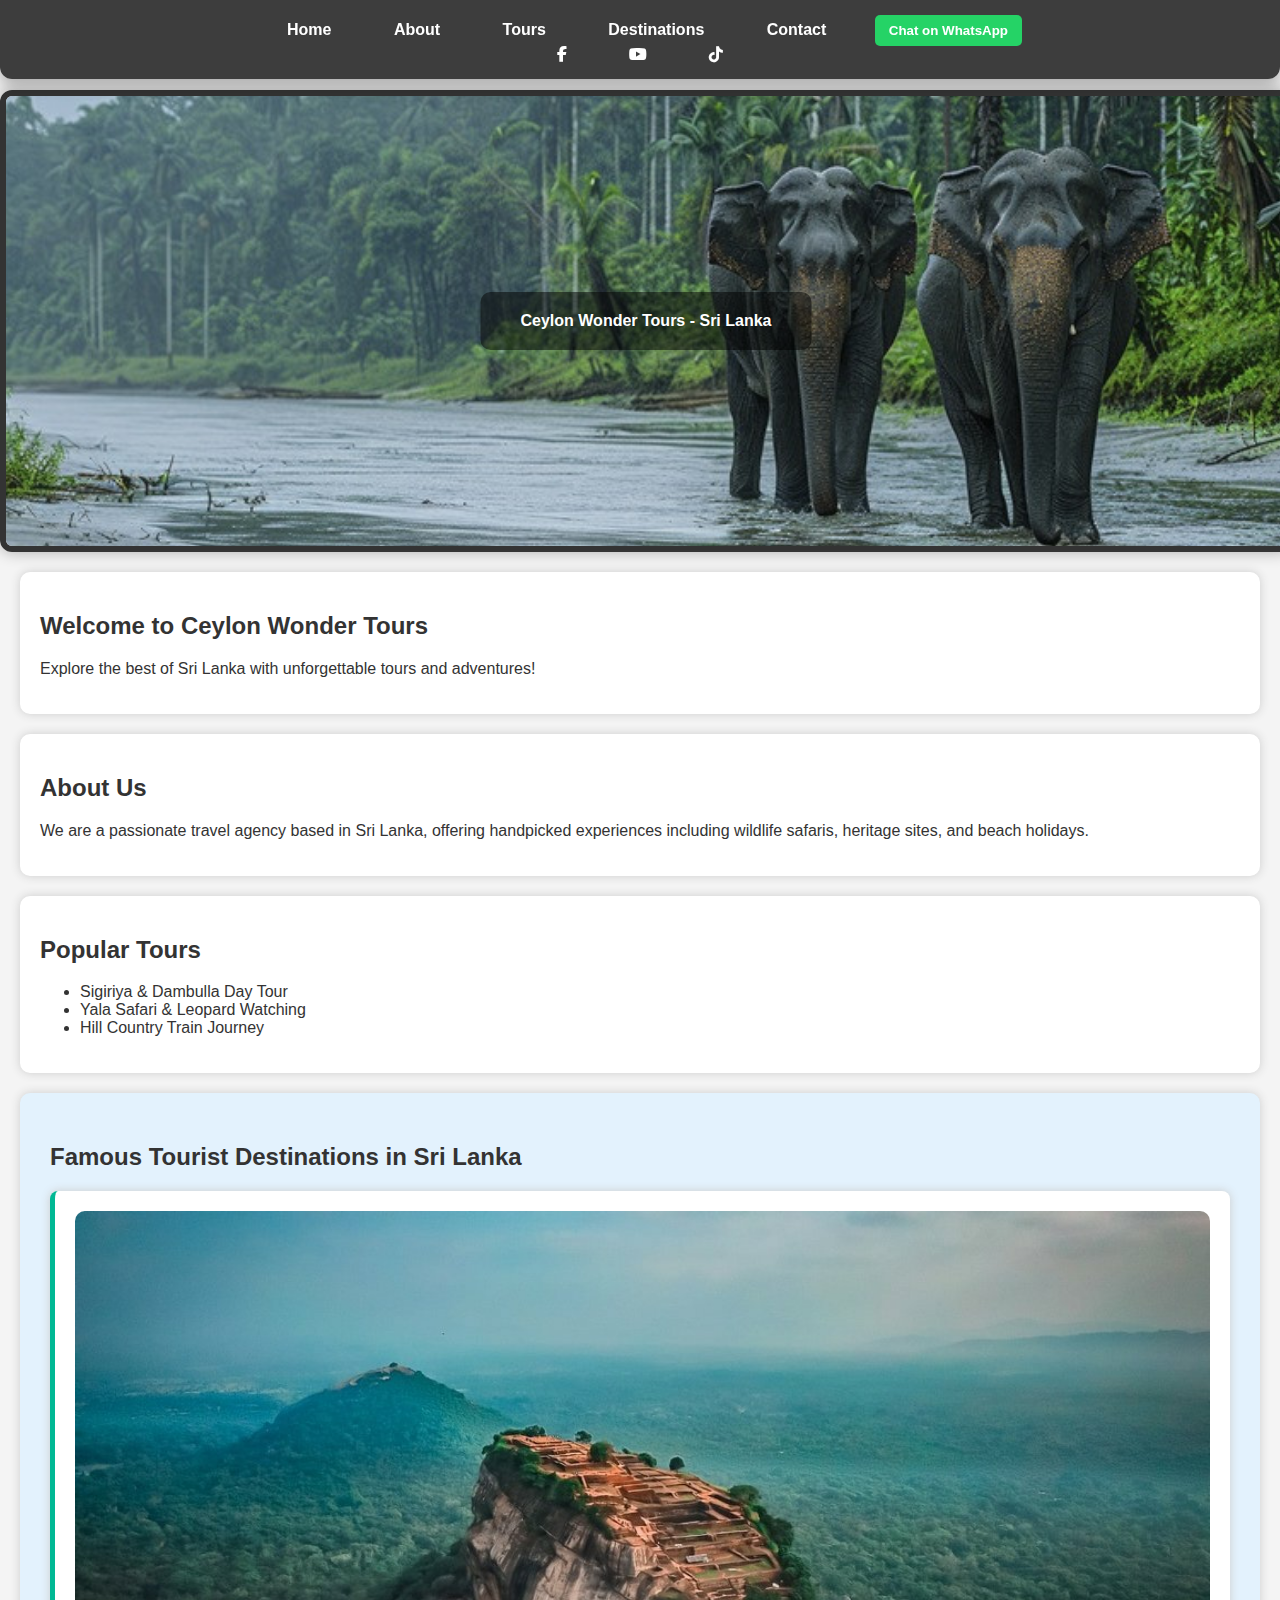
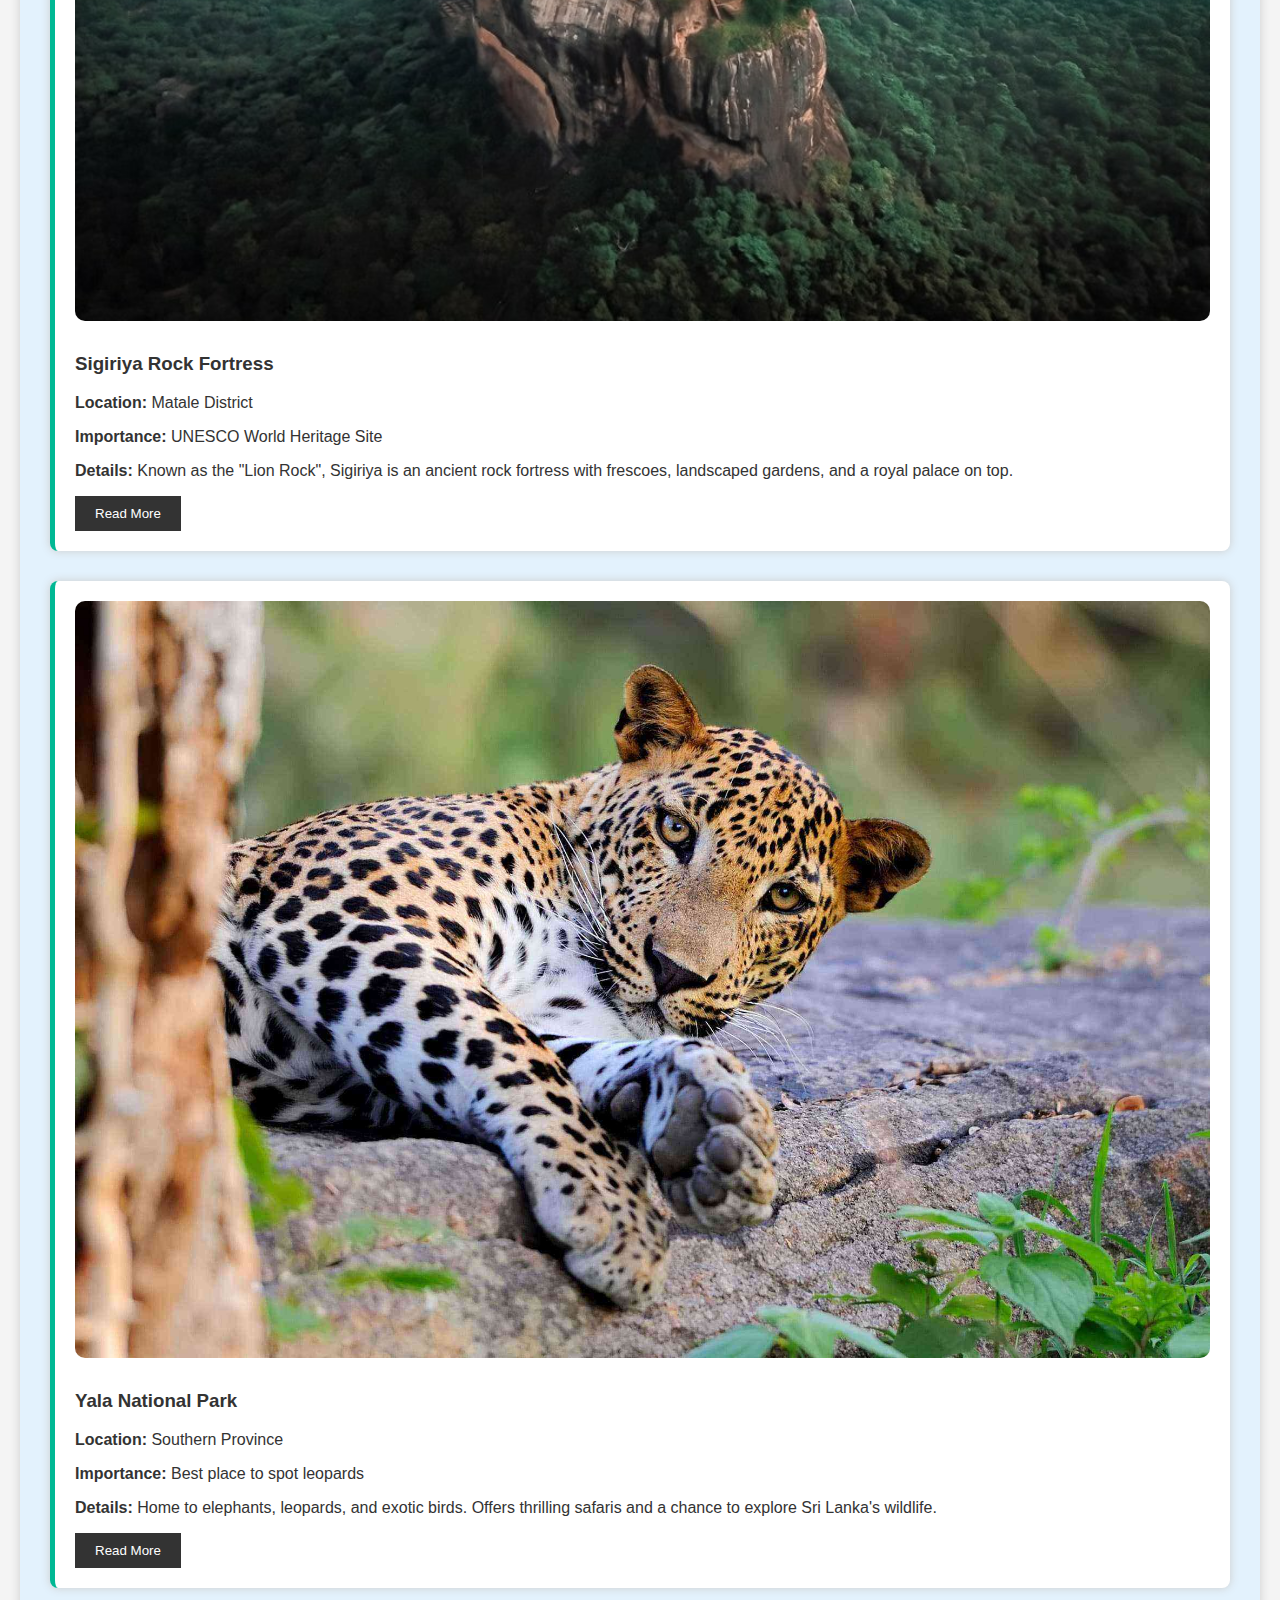
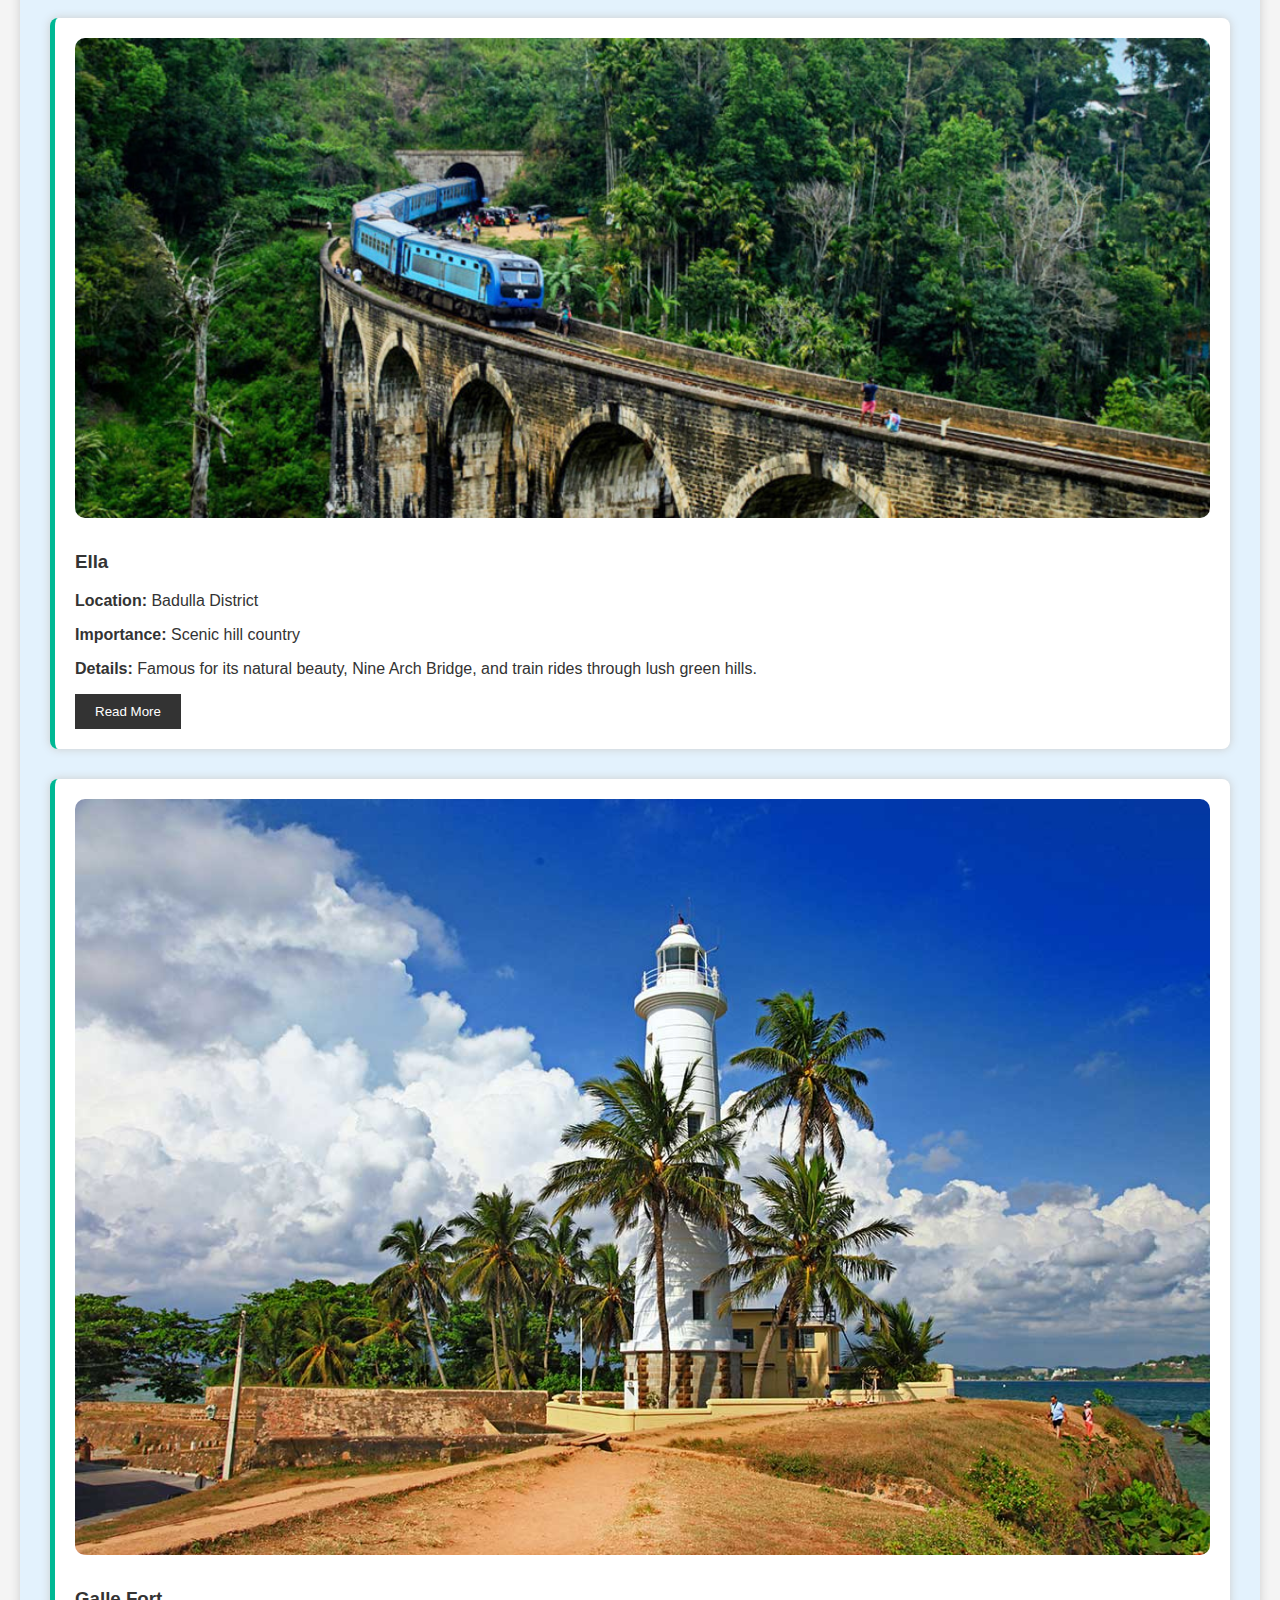
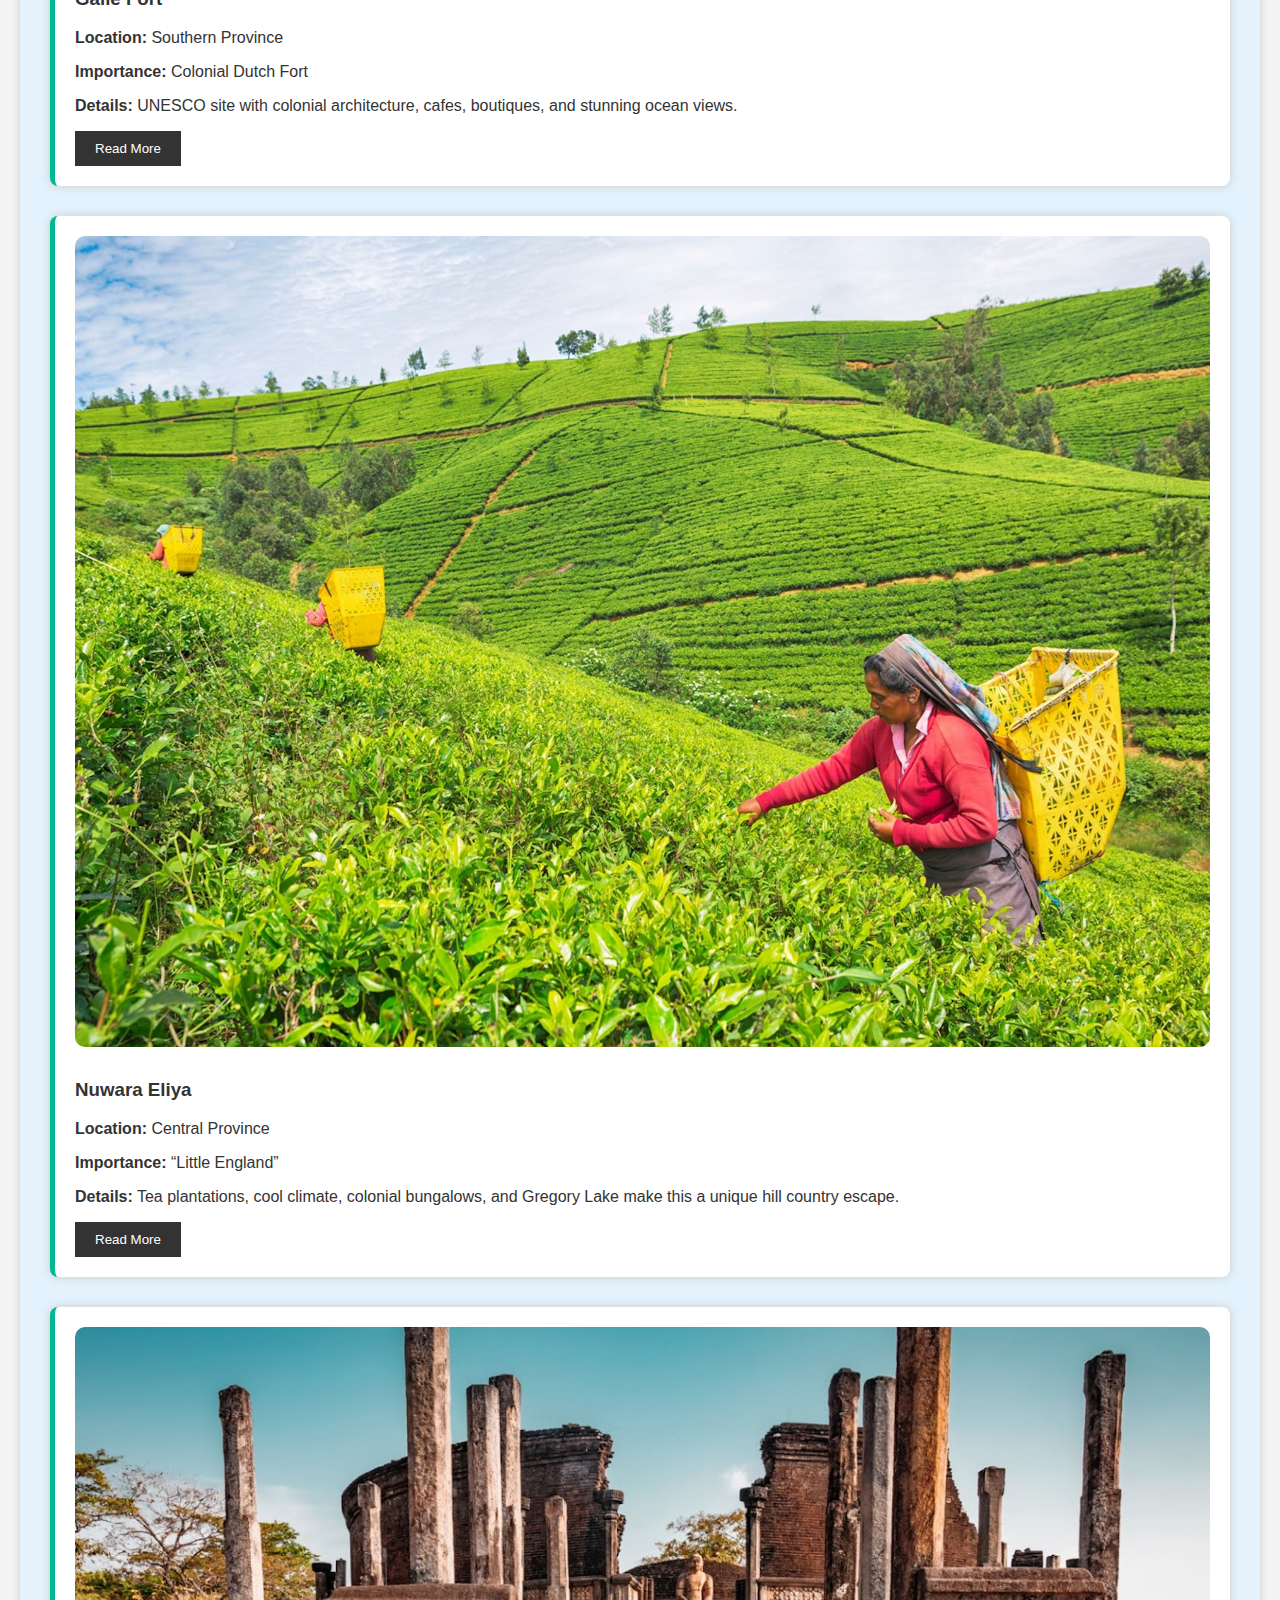
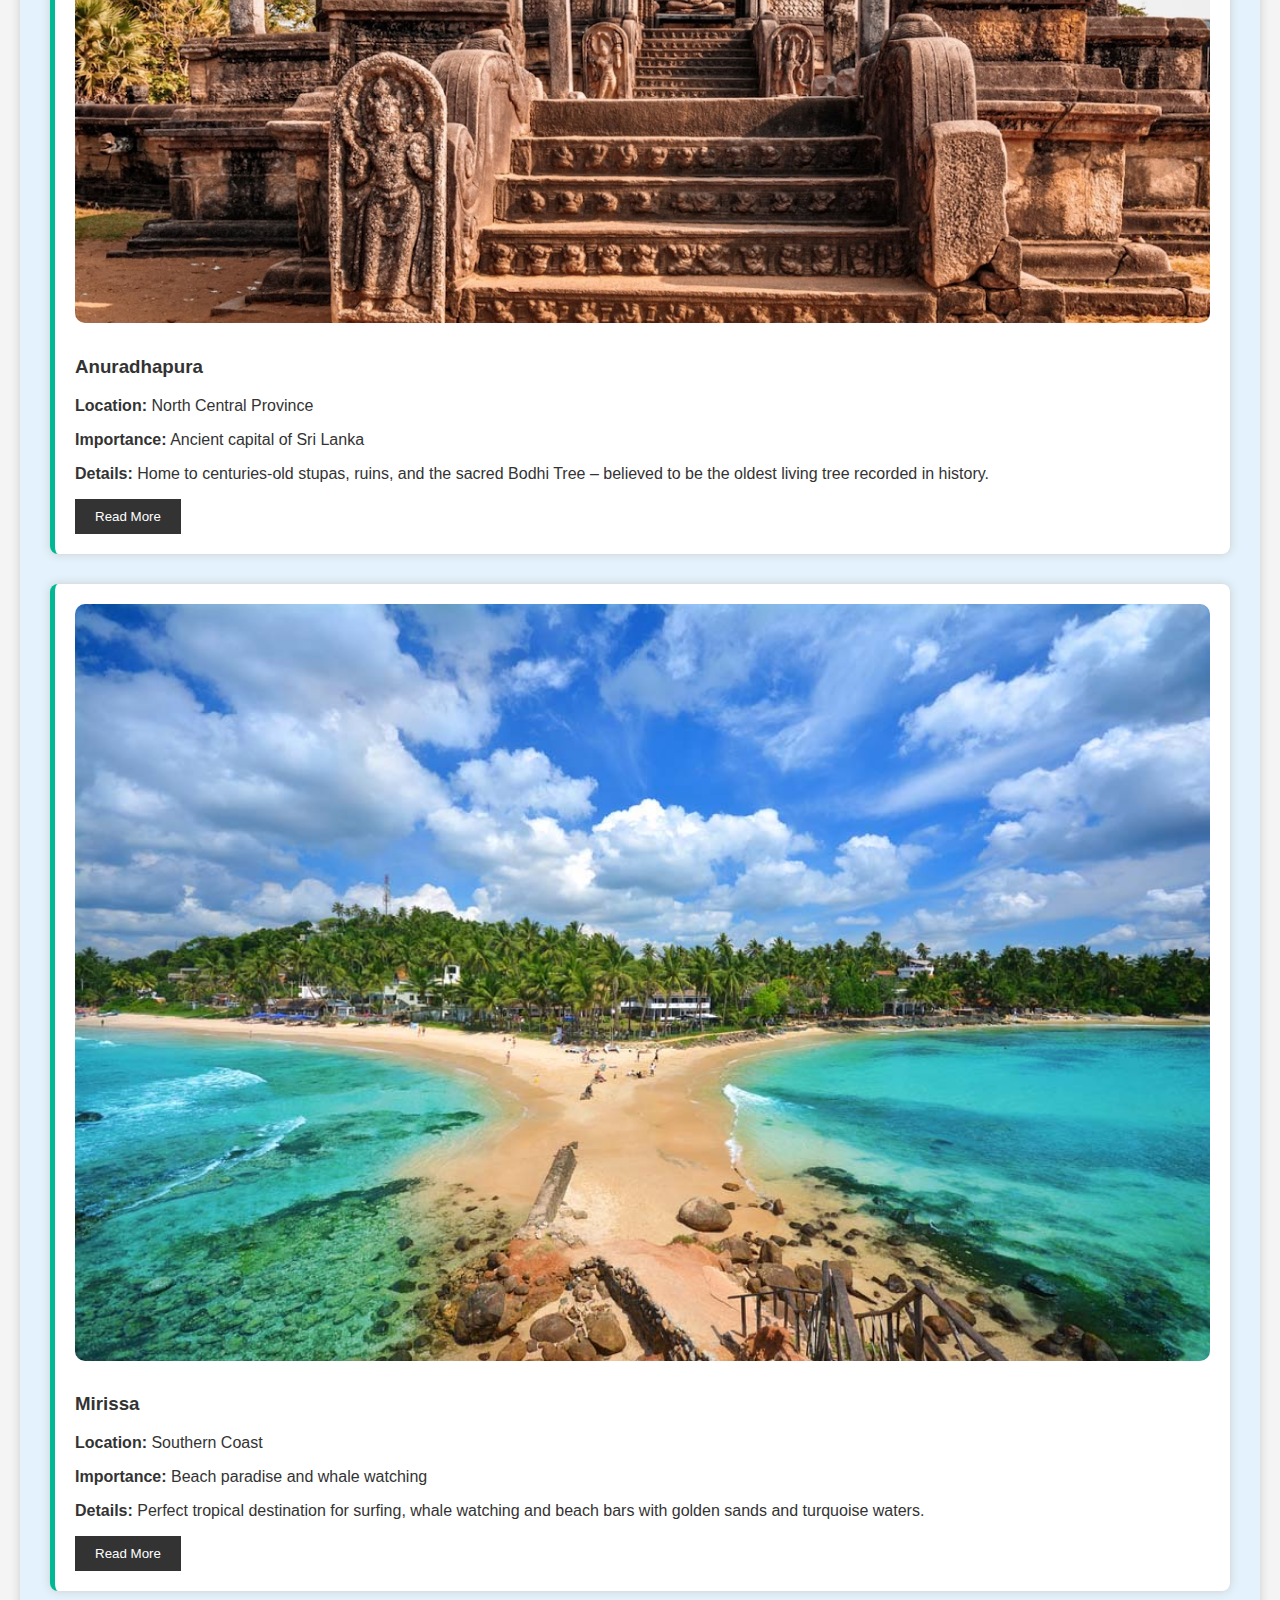
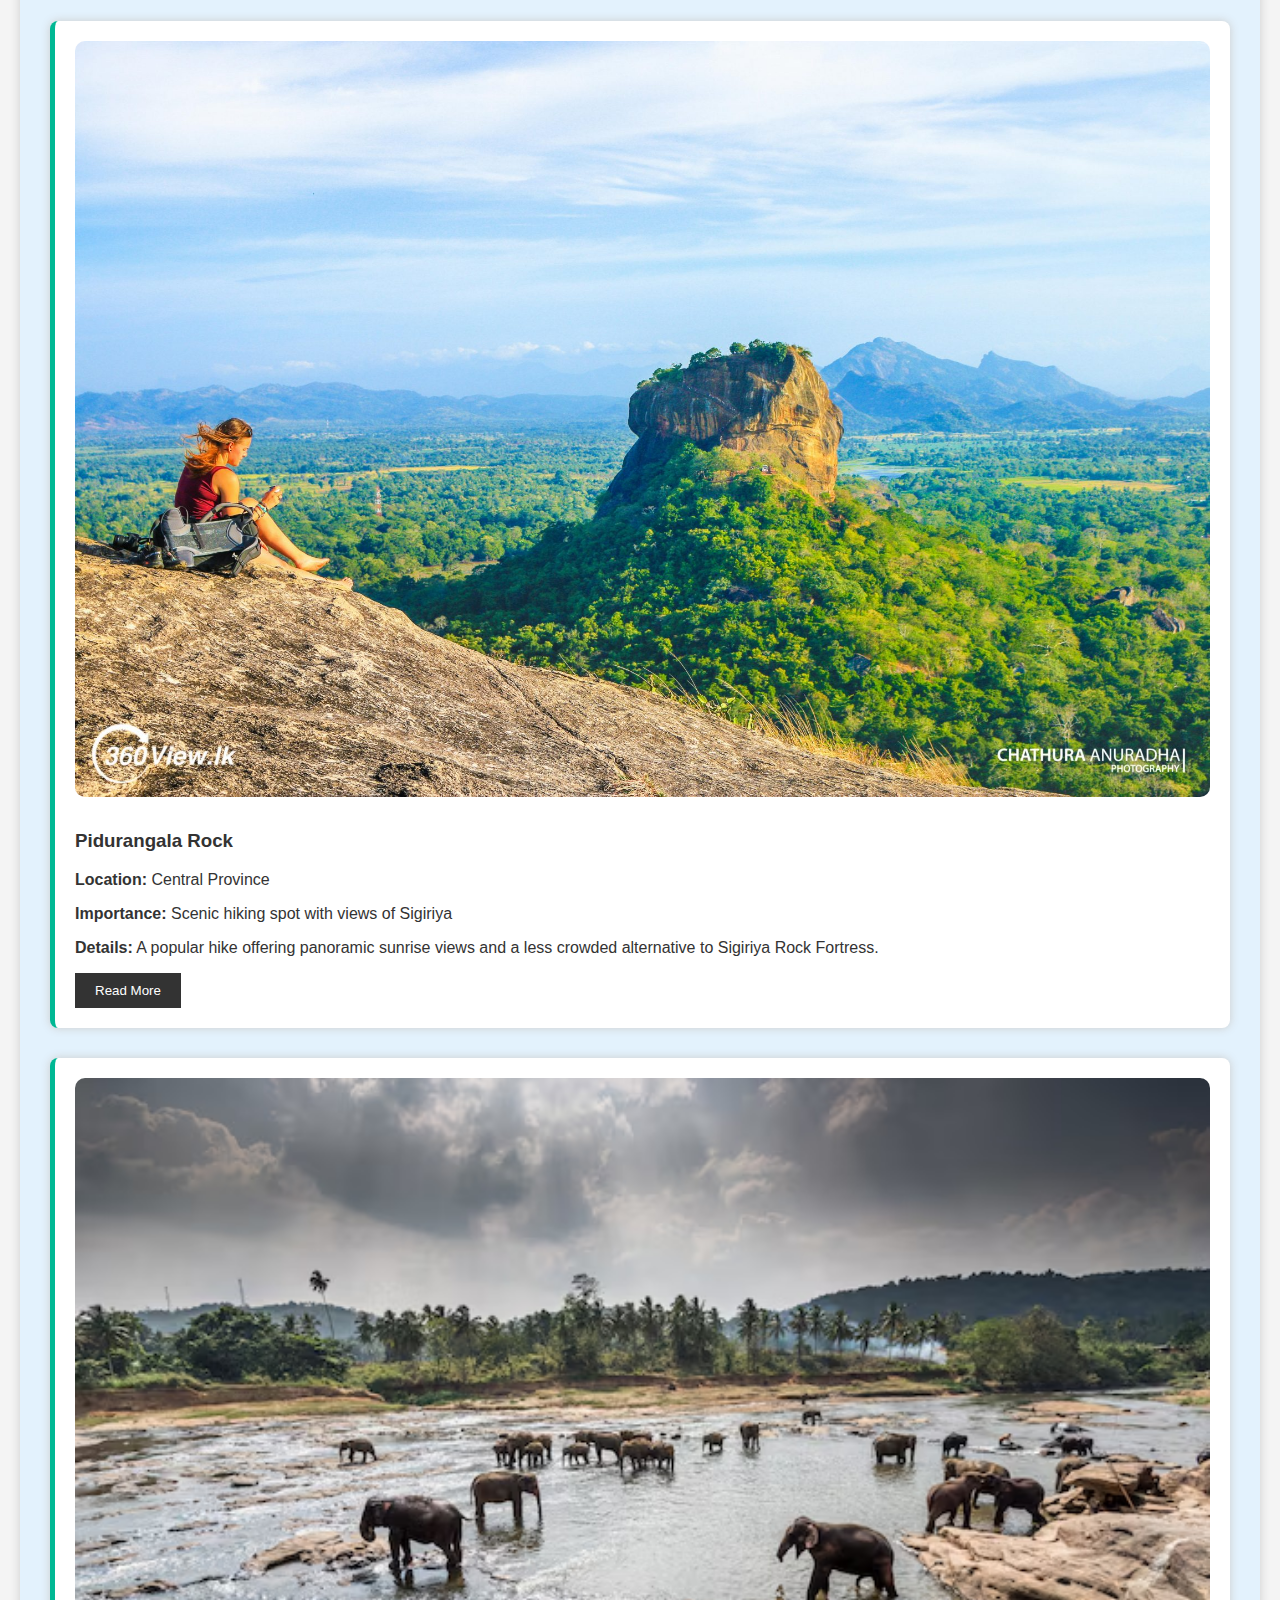
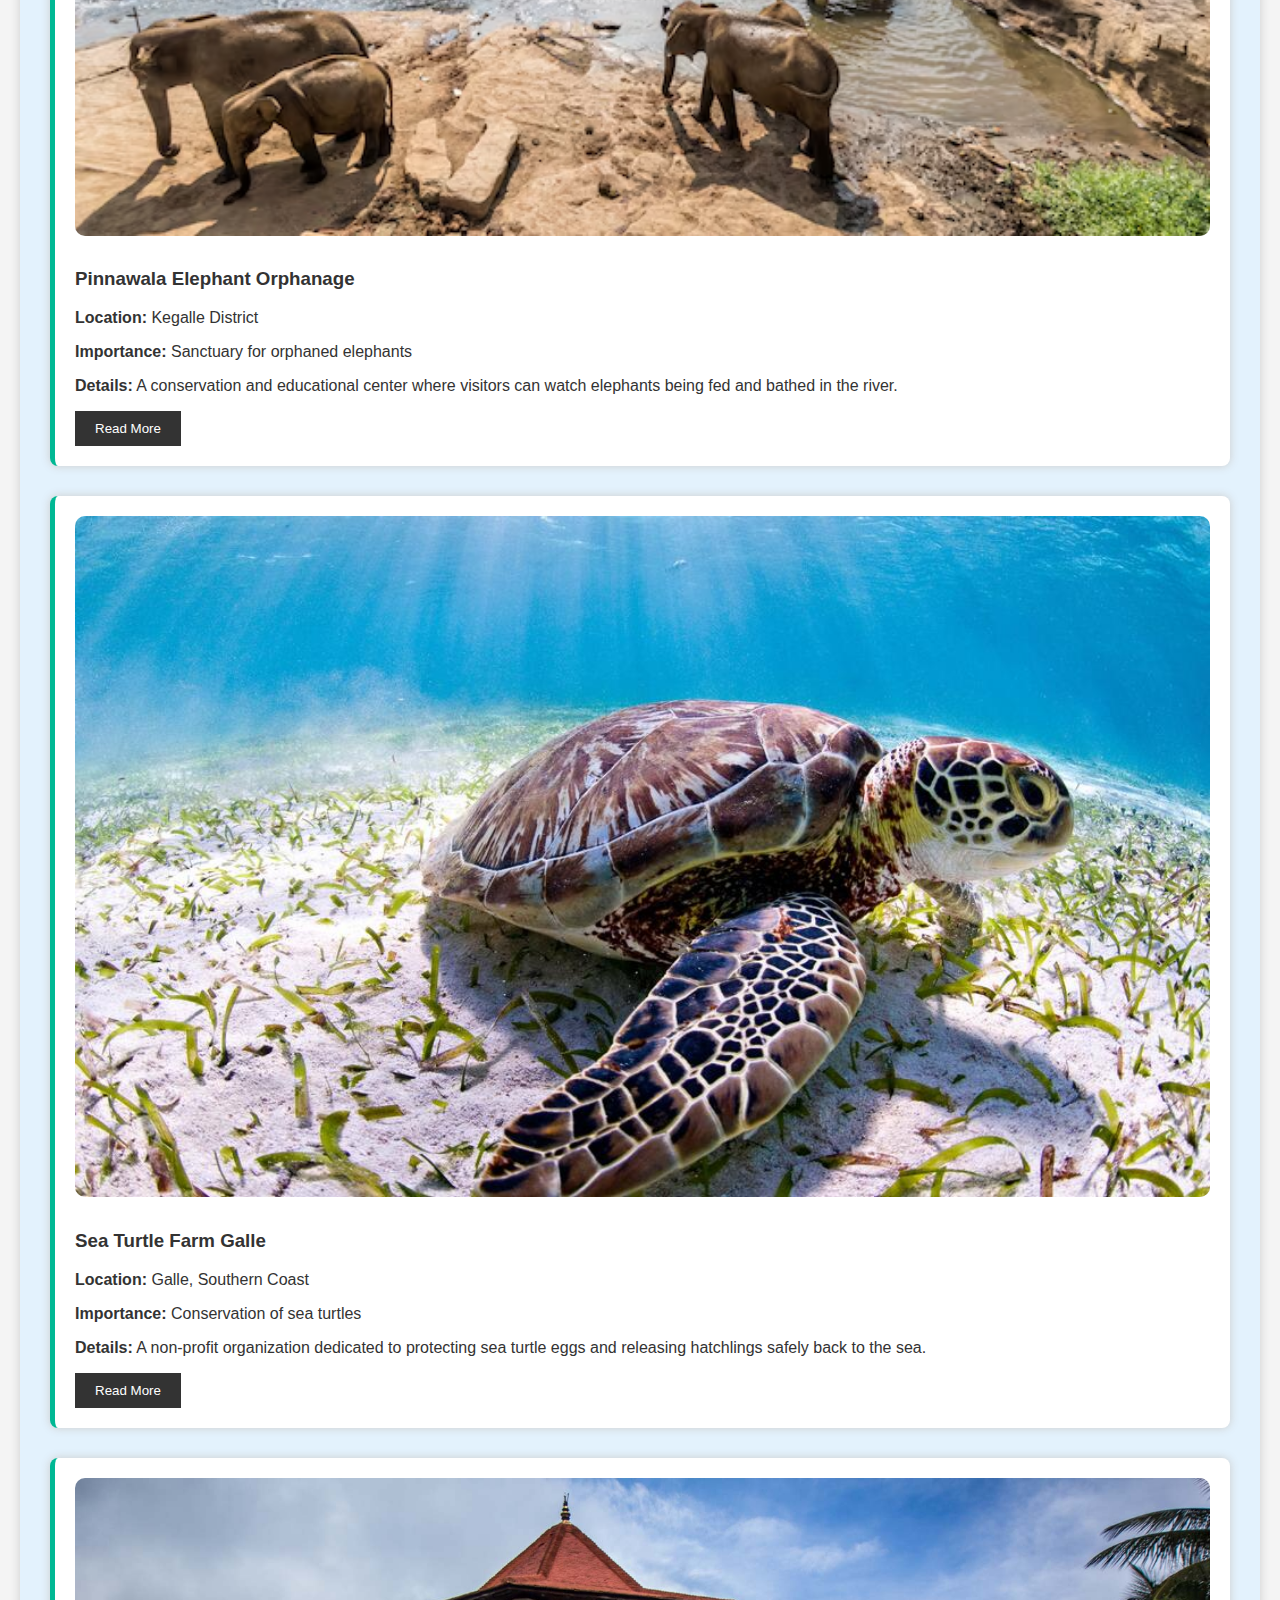
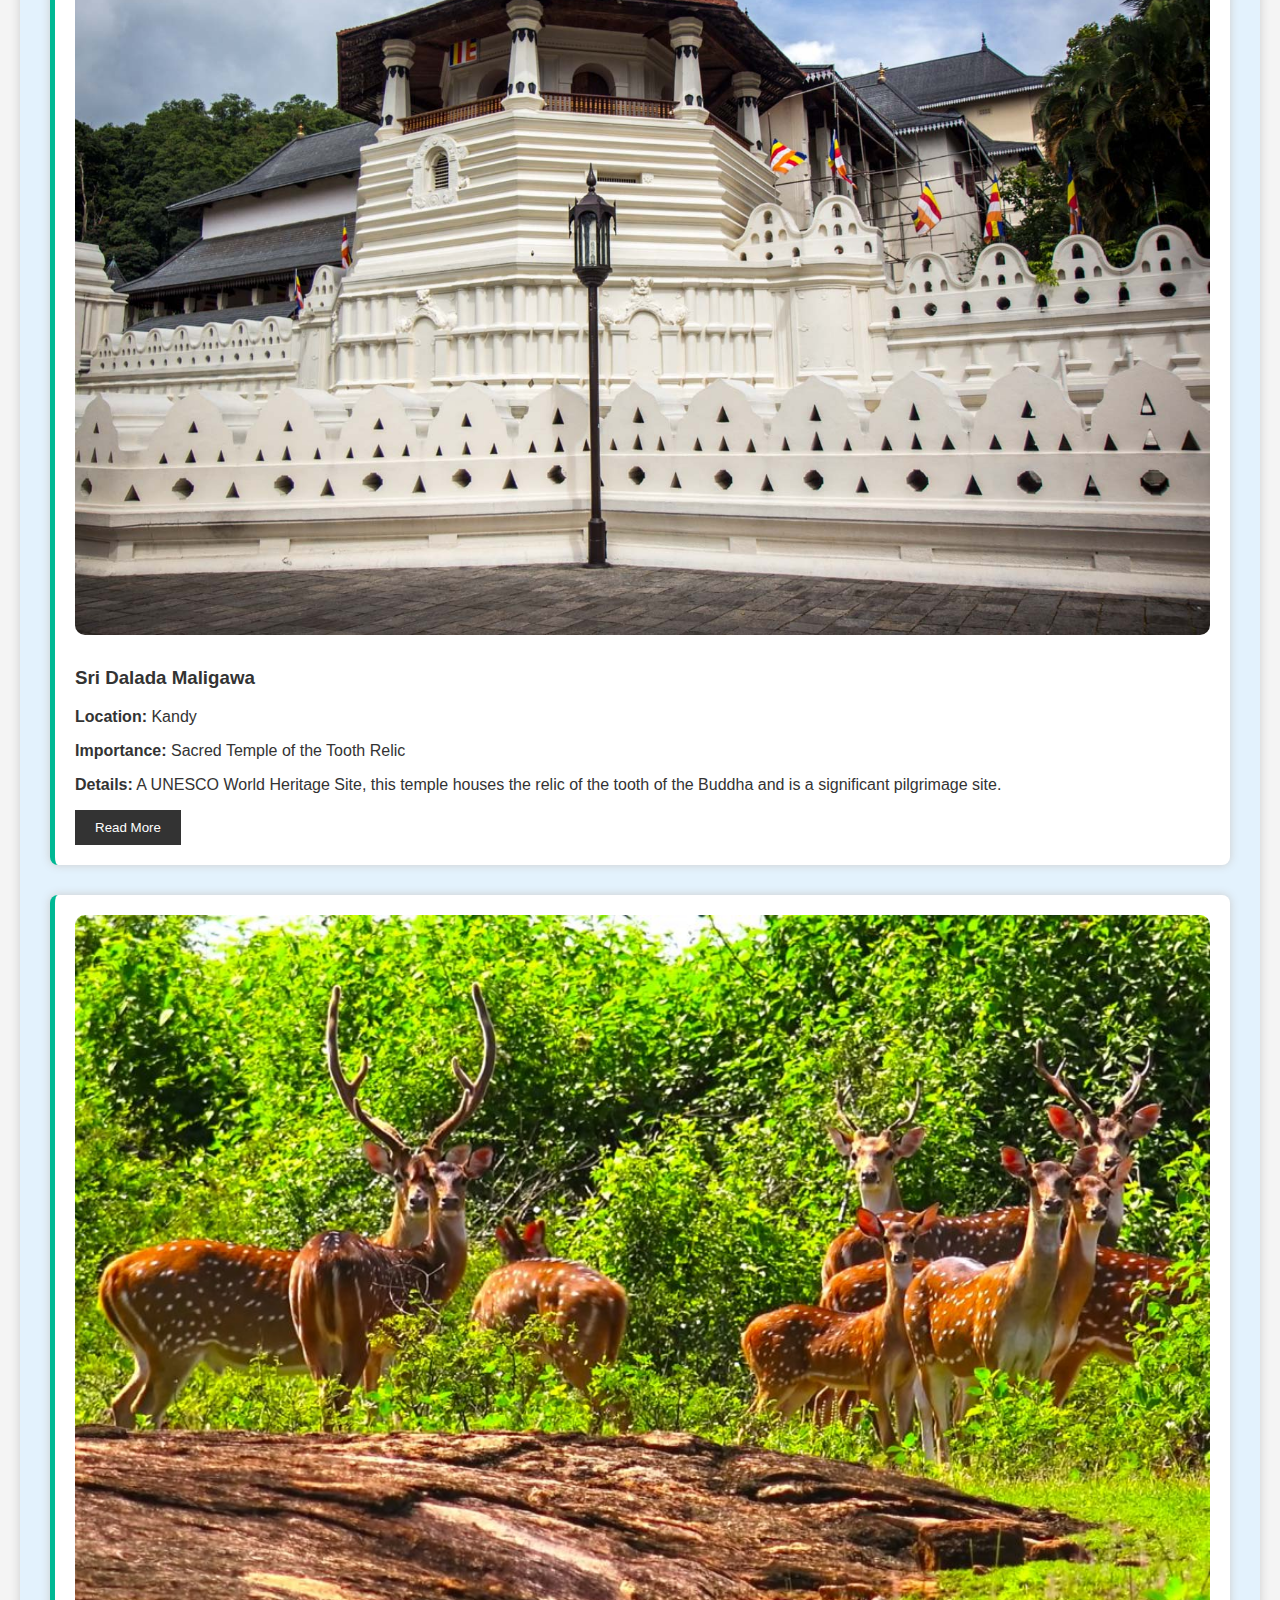
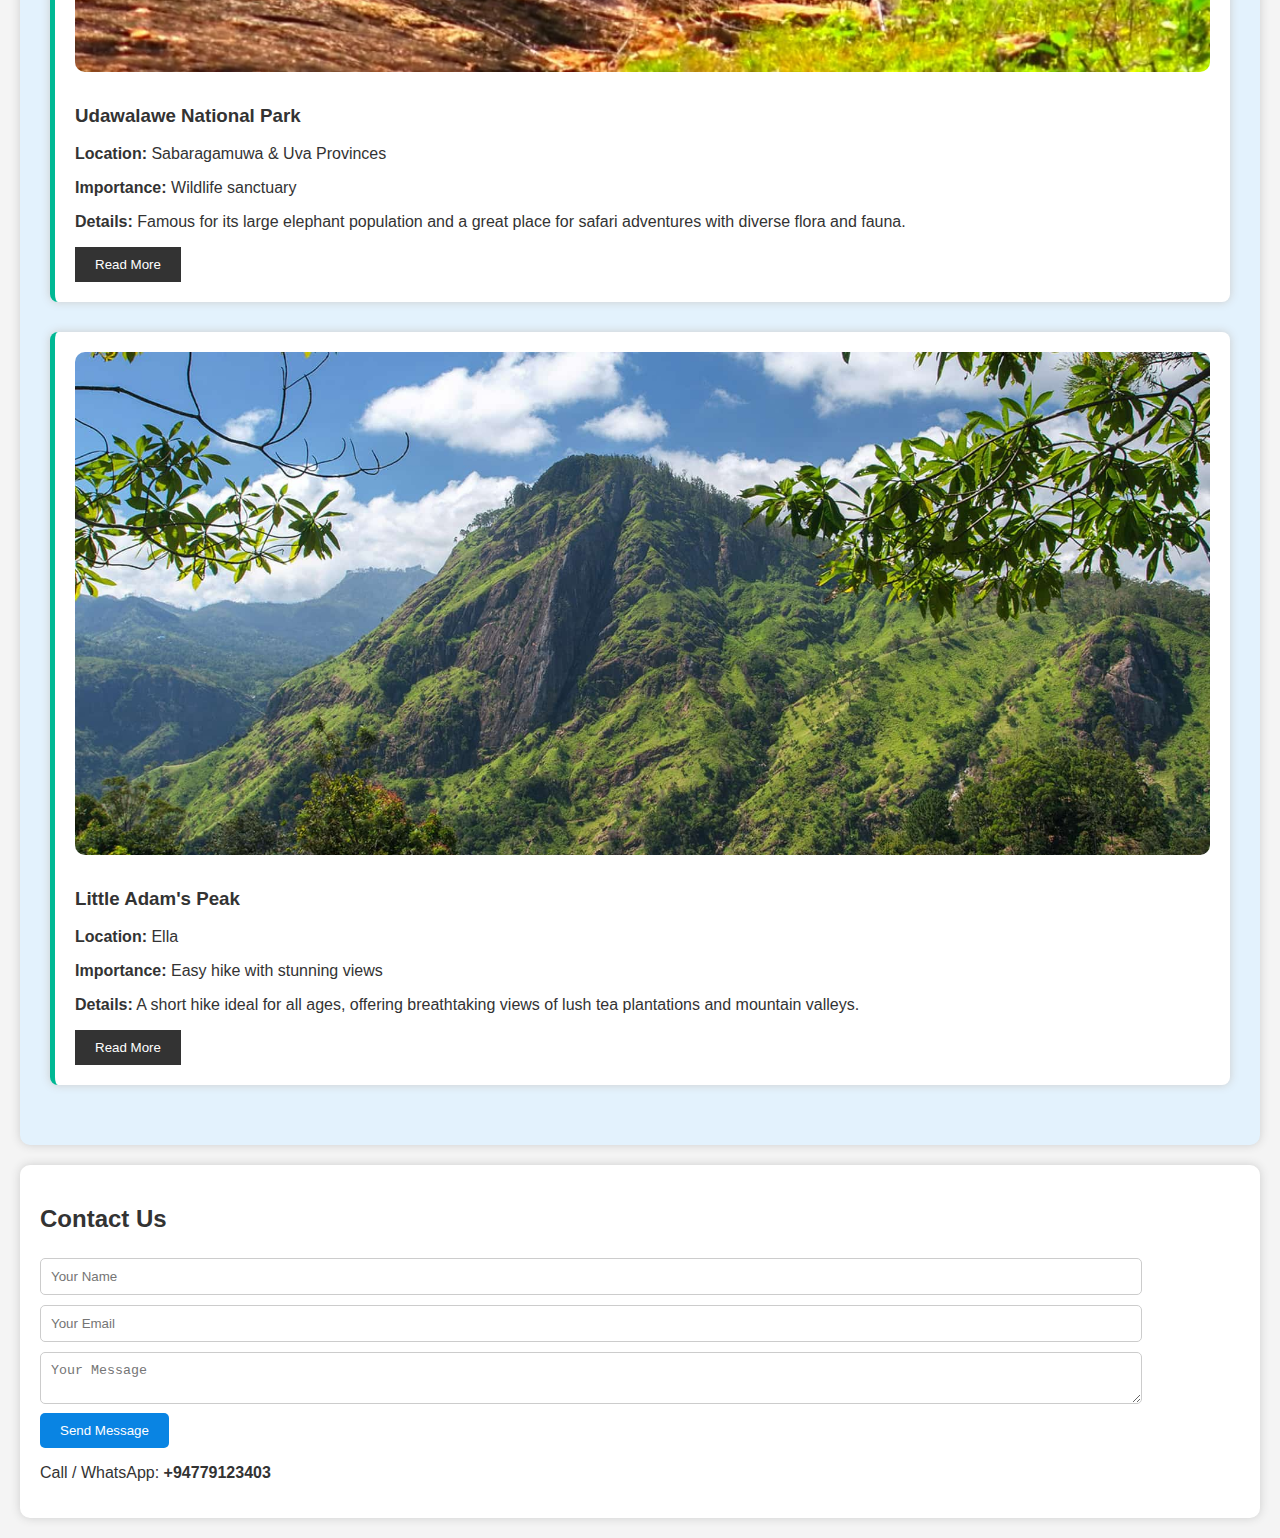
<file: index.html>
<!DOCTYPE html>
<html lang="en">
<head>
  <meta charset="UTF-8" />
  <title>Ceylon Wonder Tours - Sri Lanka</title>
  <meta name="viewport" content="width=device-width, initial-scale=1.0" />
  <link rel="stylesheet" href="style.css" />

  <!-- Font Awesome CDN for icons -->
  <link rel="stylesheet" href="https://cdnjs.cloudflare.com/ajax/libs/font-awesome/6.4.0/css/all.min.css"/>

  <style>
    body {
      margin: 0;
      font-family: Arial, sans-serif;
    }

/* Navigation Bar - Floating Window Style with Always Visible Links */
nav {
  position: fixed;
  top: 0;
  left: 0;
  right: 0;

  justify-content: space-between;
  align-items: center;
  padding: 15px 25px;
  background: rgba(51, 51, 51, 0.95);
  backdrop-filter: blur(6px);
  border-radius: 0 0 12px 12px;
  box-shadow: 0 6px 16px rgba(0, 0, 0, 0.3);
  z-index: 9999;
  transition: top 0.3s;
}

.nav-left,
.nav-right {

  align-items: center;
  gap: 15px;
}

nav a, .whatsapp-btn {
  color: white;
  text-decoration: none;
  padding: 8px 14px;
  font-weight: bold;
  transition: background-color 0.3s, transform 0.2s;
  white-space: nowrap;
}

nav a:hover, .whatsapp-btn:hover {
  background-color: #555;
  border-radius: 6px;
  transform: scale(1.05);
}

/* Force show all items even on small screens */
@media (max-width: 768px) {
  nav {
    flex-direction: column;
    align-items: flex-start;
  }
  .nav-left,
  .nav-right {
    flex-wrap: wrap;
    width: 100%;
  }
}



    .slideshow {
      margin-top: 90px;
      position: relative;
      width: 100%;
      height: 450px;
      overflow: hidden;
      border: 6px solid #333;
      border-radius: 12px;
      box-shadow: 0 0 15px rgba(0, 0, 0, 0.3);
    }

    .slide {
      width: 100%;
      height: 100%;
      object-fit: cover;
      display: none;
    }

    .slideshow-title {
      position: absolute;
      top: 50%;
      left: 50%;
      transform: translate(-50%, -50%);
      color: white;
      background-color: rgba(0, 0, 0, 0.5);
      padding: 20px 40px;
      font-size: 100%;
      font-weight: bold;
      border-radius: 10px;
      text-align: center;
    }

    section {
      padding: 20px;
    }

    .destination img {
      max-width: 100%;
      border-radius: 10px;
    }

    form input, form textarea {
      width: 90%;
      padding: 10px;
      margin: 5px 0;
    }

    button {
      padding: 10px 20px;
      background-color: #333;
      color: white;
      border: none;
      cursor: pointer;
    }

    button:hover {
      background-color: #555;
    }
  </style>
</head>
<body>

  <!-- Navigation Bar -->
  <nav>
    <div class="nav-left">
      <a href="#home">Home</a>
      <a href="#about">About</a>
      <a href="#tours">Tours</a>
      <a href="#destinations">Destinations</a>
      <a href="#contact">Contact</a>
      <button onclick="openWhatsApp()" class="whatsapp-btn">Chat on WhatsApp</button>
    </div>
    <div class="nav-right">
      <a href="https://facebook.com" target="_blank"><i class="fab fa-facebook-f"></i></a>
      <a href="https://youtube.com" target="_blank"><i class="fab fa-youtube"></i></a>
      <a href="https://tiktok.com" target="_blank"><i class="fab fa-tiktok"></i></a>
    </div>
  </nav>

  <!-- Slideshow -->
  <div class="slideshow">
    <img class="slide" src="elephants.jpg" alt="Sri Lanka Elephants" />
    <img class="slide" src="sigiriya.jpg" alt="Sigiriya Rock Fortress" />
    <img class="slide" src="leopard.jpg" alt="Sri Lanka Leopard" />
    <img class="slide" src="ella.jpg" alt="Ella" />
    <div class="slideshow-title">Ceylon Wonder Tours - Sri Lanka</div>
  </div>

  <!-- Sections -->
  <section id="home">
    <h2>Welcome to Ceylon Wonder Tours</h2>
    <p>Explore the best of Sri Lanka with unforgettable tours and adventures!</p>
  </section>

  <section id="about">
    <h2>About Us</h2>
    <p>We are a passionate travel agency based in Sri Lanka, offering handpicked experiences including wildlife safaris, heritage sites, and beach holidays.</p>
  </section>

  <section id="tours">
    <h2>Popular Tours</h2>
    <ul>
      <li>Sigiriya & Dambulla Day Tour</li>
      <li>Yala Safari & Leopard Watching</li>
      <li>Hill Country Train Journey</li>
    </ul>
  </section>

  <section id="destinations">
    <h2>Famous Tourist Destinations in Sri Lanka</h2>

    <div class="destination">
      <img src="sigiriya.jpg" alt="Sigiriya" />
      <h3>Sigiriya Rock Fortress</h3>
      <p><strong>Location:</strong> Matale District</p>
      <p><strong>Importance:</strong> UNESCO World Heritage Site</p>
      <p><strong>Details:</strong> Known as the "Lion Rock", Sigiriya is an ancient rock fortress with frescoes, landscaped gardens, and a royal palace on top.</p>
      <a href="sigiriya.html"><button>Read More</button></a>
    </div>

    <div class="destination">
      <img src="leopard.jpg" alt="Yala National Park" />
      <h3>Yala National Park</h3>
      <p><strong>Location:</strong> Southern Province</p>
      <p><strong>Importance:</strong> Best place to spot leopards</p>
      <p><strong>Details:</strong> Home to elephants, leopards, and exotic birds. Offers thrilling safaris and a chance to explore Sri Lanka's wildlife.</p>
      <a href="Yala.html"><button>Read More</button></a>
    </div>

    <div class="destination">
      <img src="ella.jpg" alt="Ella" />
      <h3>Ella</h3>
      <p><strong>Location:</strong> Badulla District</p>
      <p><strong>Importance:</strong> Scenic hill country</p>
      <p><strong>Details:</strong> Famous for its natural beauty, Nine Arch Bridge, and train rides through lush green hills.</p>
      <a href="ella.html"><button>Read More</button></a>
    </div>

    <div class="destination">
      <img src="galle-fort.jpg" alt="Galle Fort" />
      <h3>Galle Fort</h3>
      <p><strong>Location:</strong> Southern Province</p>
      <p><strong>Importance:</strong> Colonial Dutch Fort</p>
      <p><strong>Details:</strong> UNESCO site with colonial architecture, cafes, boutiques, and stunning ocean views.</p>
      <a href="gallefort.html"><button>Read More</button></a>
    </div>

    <div class="destination">
      <img src="nuwara-eliya.jpg" alt="Nuwara Eliya" />
      <h3>Nuwara Eliya</h3>
      <p><strong>Location:</strong> Central Province</p>
      <p><strong>Importance:</strong> “Little England”</p>
      <p><strong>Details:</strong> Tea plantations, cool climate, colonial bungalows, and Gregory Lake make this a unique hill country escape.</p>
      <a href="nuwaraeliya.html"><button>Read More</button></a>
    </div>

    <div class="destination">
      <img src="anuradhapura.jpg" alt="Anuradhapura" />
      <h3>Anuradhapura</h3>
      <p><strong>Location:</strong> North Central Province</p>
      <p><strong>Importance:</strong> Ancient capital of Sri Lanka</p>
      <p><strong>Details:</strong> Home to centuries-old stupas, ruins, and the sacred Bodhi Tree – believed to be the oldest living tree recorded in history.</p>
      <a href="anuradhapura.html"><button>Read More</button></a>
    </div>

    <div class="destination">
      <img src="mirissa.jpg" alt="Mirissa Beach" />
      <h3>Mirissa</h3>
      <p><strong>Location:</strong> Southern Coast</p>
      <p><strong>Importance:</strong> Beach paradise and whale watching</p>
      <p><strong>Details:</strong> Perfect tropical destination for surfing, whale watching and beach bars with golden sands and turquoise waters.</p>
      <a href="mirissa.html"><button>Read More</button></a>
    </div>

    <div class="destination"> 
  <img src="pidurangalaRock.jpg" alt="Pidurangala Rock" />
  <h3>Pidurangala Rock</h3>
  <p><strong>Location:</strong> Central Province</p>
  <p><strong>Importance:</strong> Scenic hiking spot with views of Sigiriya</p>
  <p><strong>Details:</strong> A popular hike offering panoramic sunrise views and a less crowded alternative to Sigiriya Rock Fortress.</p>
  <a href="pidurangalaRock.html"><button>Read More</button></a>
</div>

<div class="destination">
  <img src="pinnawalaElephantOrphanage.avif" alt="Pinnawala Elephant Orphanage" />
  <h3>Pinnawala Elephant Orphanage</h3>
  <p><strong>Location:</strong> Kegalle District</p>
  <p><strong>Importance:</strong> Sanctuary for orphaned elephants</p>
  <p><strong>Details:</strong> A conservation and educational center where visitors can watch elephants being fed and bathed in the river.</p>
  <a href="pinnawalaElephantOrphanage.html"><button>Read More</button></a>
</div>

<div class="destination">
  <img src="seaTurtleFarmGalleMahamodara.jpg" alt="Sea Turtle Farm Galle" />
  <h3>Sea Turtle Farm Galle</h3>
  <p><strong>Location:</strong> Galle, Southern Coast</p>
  <p><strong>Importance:</strong> Conservation of sea turtles</p>
  <p><strong>Details:</strong> A non-profit organization dedicated to protecting sea turtle eggs and releasing hatchlings safely back to the sea.</p>
  <a href="seaTurtleFarmGalleMahamodara.html"><button>Read More</button></a>
</div>

<div class="destination">
  <img src="sriDaladaMaligawa.jpg" alt="Sri Dalada Maligawa" />
  <h3>Sri Dalada Maligawa</h3>
  <p><strong>Location:</strong> Kandy</p>
  <p><strong>Importance:</strong> Sacred Temple of the Tooth Relic</p>
  <p><strong>Details:</strong> A UNESCO World Heritage Site, this temple houses the relic of the tooth of the Buddha and is a significant pilgrimage site.</p>
  <a href="sriDaladaMaligawa.html"><button>Read More</button></a>
</div>

<div class="destination">
  <img src="udawalaweNationalPark.jpg" alt="Udawalawe National Park" />
  <h3>Udawalawe National Park</h3>
  <p><strong>Location:</strong> Sabaragamuwa & Uva Provinces</p>
  <p><strong>Importance:</strong> Wildlife sanctuary</p>
  <p><strong>Details:</strong> Famous for its large elephant population and a great place for safari adventures with diverse flora and fauna.</p>
  <a href="udawalaweNationalPark.html"><button>Read More</button></a>
</div>

<div class="destination">
  <img src="littleAdamsPeakViewPoint.jpeg" alt="Little Adam's Peak" />
  <h3>Little Adam's Peak</h3>
  <p><strong>Location:</strong> Ella</p>
  <p><strong>Importance:</strong> Easy hike with stunning views</p>
  <p><strong>Details:</strong> A short hike ideal for all ages, offering breathtaking views of lush tea plantations and mountain valleys.</p>
  <a href="littleAdamsPeakViewPoint.html"><button>Read More</button></a>
</div>


  </section>

  <section id="contact">
    <h2>Contact Us</h2>
    <form action="contact.php" method="POST">
      <input type="text" name="name" placeholder="Your Name" required /><br />
      <input type="email" name="email" placeholder="Your Email" required /><br />
      <textarea name="message" placeholder="Your Message" required></textarea><br />
      <button type="submit">Send Message</button>
    </form>
    <p>Call / WhatsApp: <strong>+94779123403</strong></p>
  </section>

  <!-- Slideshow Script -->
  <script>
    let slideIndex = 0;
    const slides = document.getElementsByClassName("slide");
    function showSlides() {
      for (let i = 0; i < slides.length; i++) {
        slides[i].style.display = "none";
      }
      slideIndex++;
      if (slideIndex > slides.length) slideIndex = 1;
      slides[slideIndex - 1].style.display = "block";
      setTimeout(showSlides, 3000);
    }
    showSlides();

    function openWhatsApp() {
      window.open("https://wa.me/94779123403", "_blank");
    }
  </script>

<script>
  let prevScrollpos = window.pageYOffset;
  const nav = document.querySelector("nav");

  window.onscroll = function () {
    let currentScrollPos = window.pageYOffset;
    if (prevScrollpos > currentScrollPos) {
      nav.style.top = "0";
    } else {
      nav.style.top = "-100px";
    }
    prevScrollpos = currentScrollPos;
  };
</script>

  <!-- Tawk.to Live Chat -->
  <script type="text/javascript">
    var Tawk_API = Tawk_API || {}, Tawk_LoadStart = new Date();
    (function () {
      var s1 = document.createElement("script"), s0 = document.getElementsByTagName("script")[0];
      s1.async = true;
      s1.src = 'https://embed.tawk.to/689035d892f8b9191d317573/1j1pl4m9m';
      s1.charset = 'UTF-8';
      s1.setAttribute('crossorigin', '*');
      s0.parentNode.insertBefore(s1, s0);
    })();
  </script>

</body>
</html>
</file>
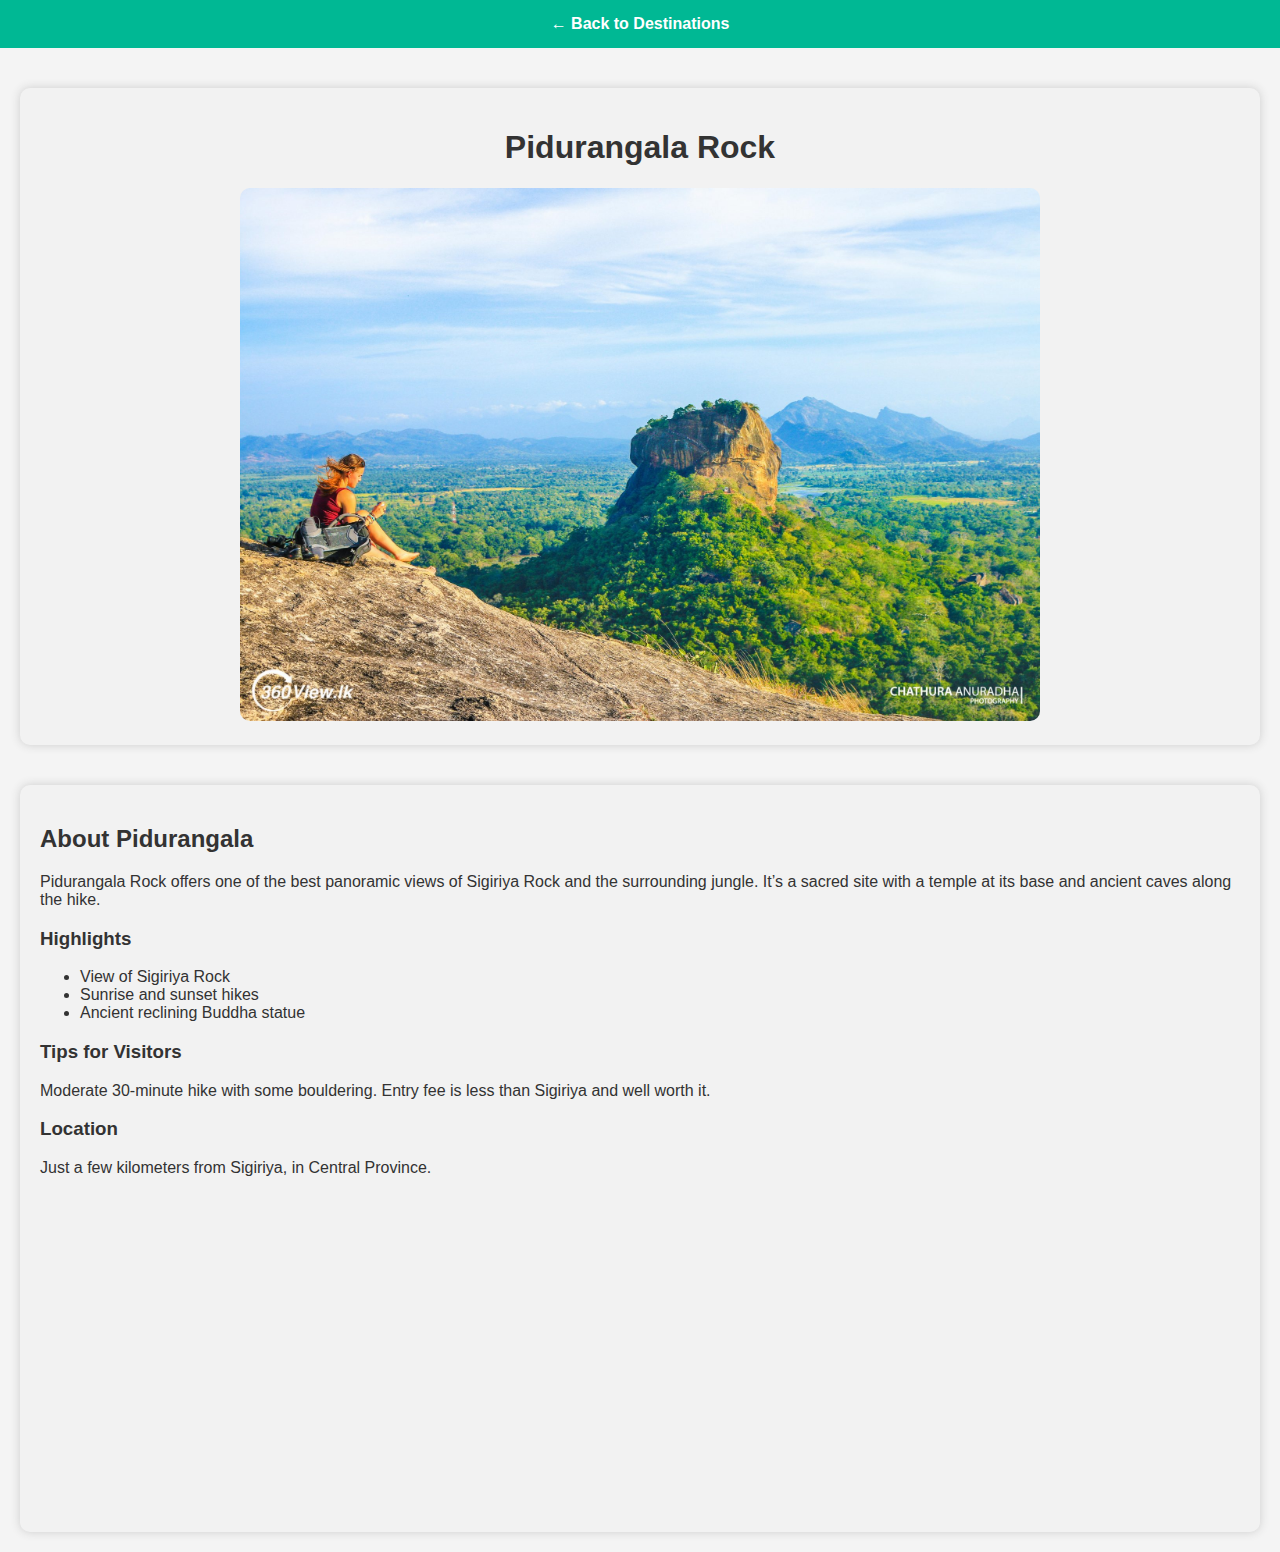
<file: pidurangalaRock.html>
<!DOCTYPE html>
<html lang="en">
<head>
  <meta charset="UTF-8">
  <title>Pidurangala Rock - Sri Lanka</title>
  <link rel="stylesheet" href="style.css">
</head>
<body>
  <nav><a href="index.html">&larr; Back to Destinations</a></nav>

<section style="margin-top:40px; padding:20px; background-color:#f2f2f2; border-radius:10px;">
  <div style="text-align: center;">
    <h1>Pidurangala Rock</h1>
    <img src="pidurangalaRock.jpg" alt="Pidurangala Rock" style="width:100%; max-width:800px; border-radius:10px;">
  </div>
</section>

<section style="margin-top:40px; padding:20px; background-color:#f2f2f2; border-radius:10px;">
  <h2>About Pidurangala</h2>
  <p>Pidurangala Rock offers one of the best panoramic views of Sigiriya Rock and the surrounding jungle. It’s a sacred site with a temple at its base and ancient caves along the hike.</p>

  <h3>Highlights</h3>
  <ul>
    <li>View of Sigiriya Rock</li>
    <li>Sunrise and sunset hikes</li>
    <li>Ancient reclining Buddha statue</li>
  </ul>

  <h3>Tips for Visitors</h3>
  <p>Moderate 30-minute hike with some bouldering. Entry fee is less than Sigiriya and well worth it.</p>

  <h3>Location</h3>
  <p>Just a few kilometers from Sigiriya, in Central Province.</p>
  <iframe
    width="560"
    height="315"
    src="https://www.youtube.com/embed/JBvq6mcO1Qs"
    title="Yala National Park Safari in Sri Lanka"
    frameborder="0"
    allow="accelerometer; autoplay; clipboard-write; encrypted-media; gyroscope; picture-in-picture; web-share"
    allowfullscreen>
  </iframe>
</section>

  <!-- Tawk.to Live Chat -->
  <script type="text/javascript">
    var Tawk_API = Tawk_API || {}, Tawk_LoadStart = new Date();
    (function () {
      var s1 = document.createElement("script"), s0 = document.getElementsByTagName("script")[0];
      s1.async = true;
      s1.src = 'https://embed.tawk.to/689035d892f8b9191d317573/1j1pl4m9m';
      s1.charset = 'UTF-8';
      s1.setAttribute('crossorigin', '*');
      s0.parentNode.insertBefore(s1, s0);
    })();
  </script>

</body>
</html>
</file>
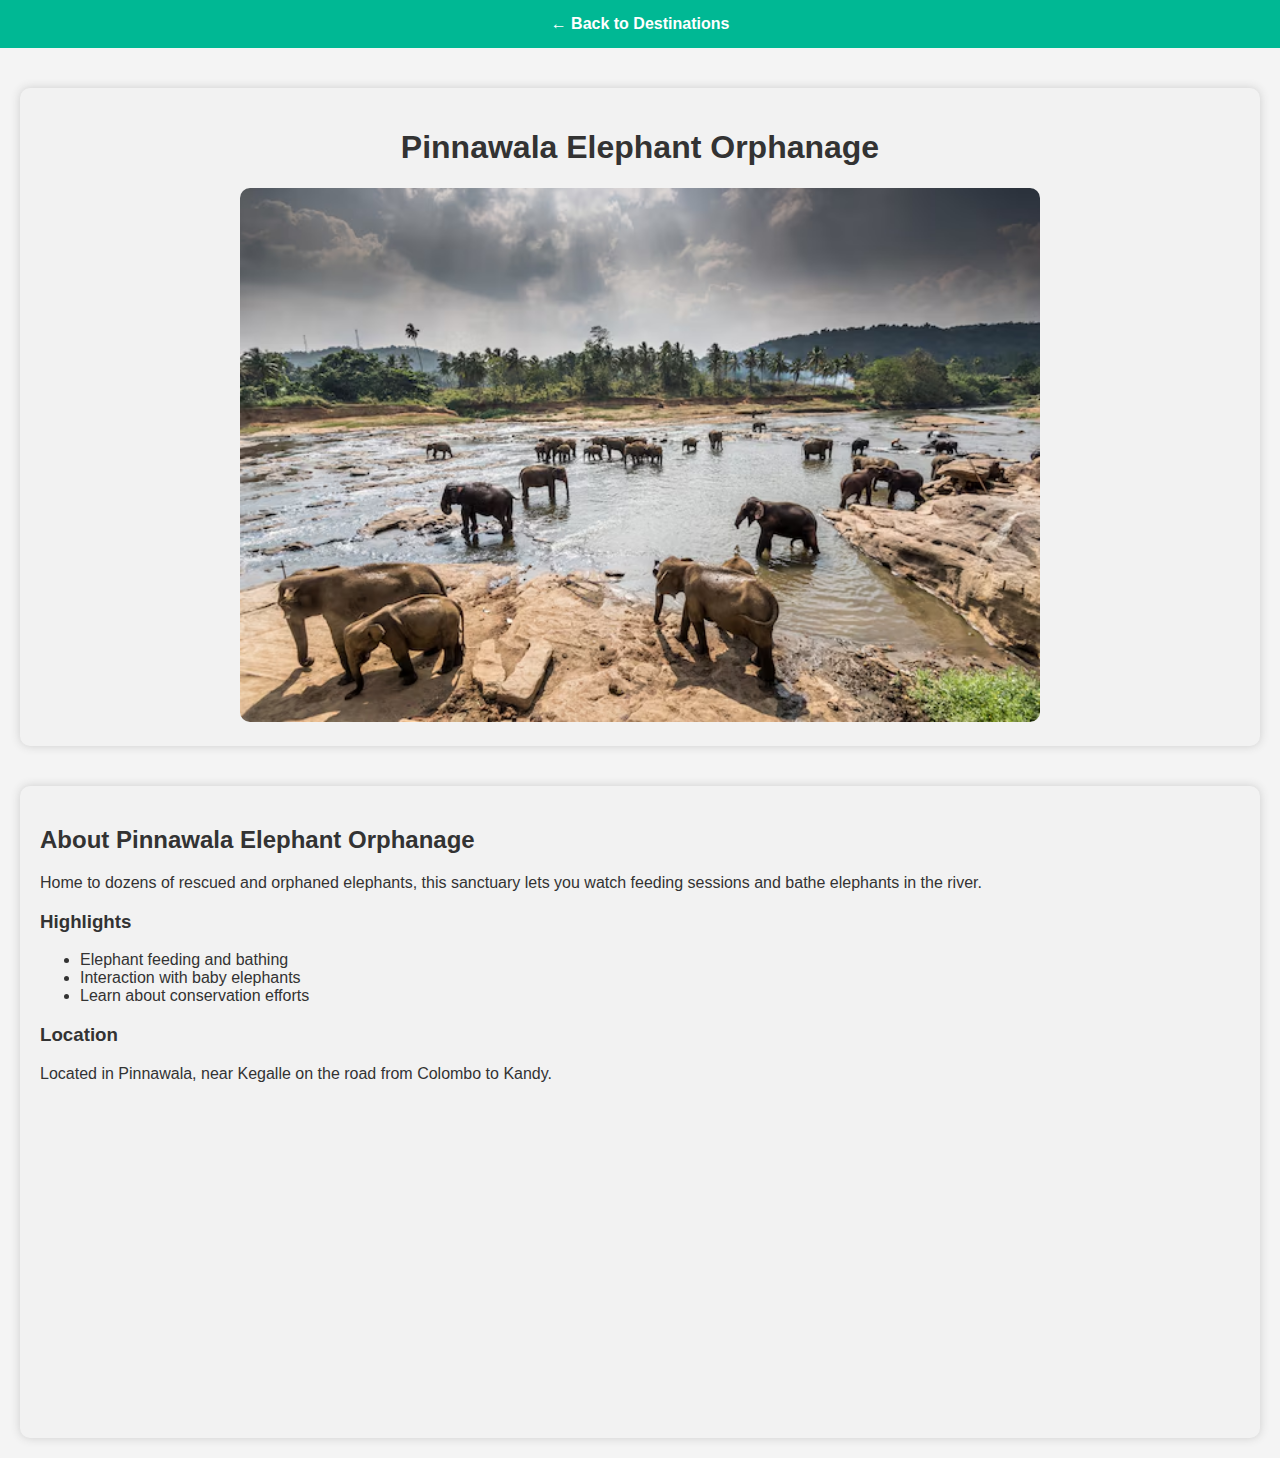
<file: pinnawalaElephantOrphanage.html>
<!DOCTYPE html>
<html lang="en">
<head>
  <meta charset="UTF-8">
  <title>Pinnawala Elephant Orphanage</title>
  <link rel="stylesheet" href="style.css">
</head>
<body>
  <nav><a href="index.html">&larr; Back to Destinations</a></nav>

<section style="margin-top:40px; padding:20px; background-color:#f2f2f2; border-radius:10px;">
  <div style="text-align: center;">
    <h1>Pinnawala Elephant Orphanage</h1>
    <img src="pinnawalaElephantOrphanage.avif" alt="Pinnawala Elephant Orphanage" style="width:100%; max-width:800px; border-radius:10px;">
  </div>
</section>

<section style="margin-top:40px; padding:20px; background-color:#f2f2f2; border-radius:10px;">
  <h2>About Pinnawala Elephant Orphanage</h2>
  <p>Home to dozens of rescued and orphaned elephants, this sanctuary lets you watch feeding sessions and bathe elephants in the river.</p>

  <h3>Highlights</h3>
  <ul>
    <li>Elephant feeding and bathing</li>
    <li>Interaction with baby elephants</li>
    <li>Learn about conservation efforts</li>
  </ul>

  <h3>Location</h3>
  <p>Located in Pinnawala, near Kegalle on the road from Colombo to Kandy.</p>
  <iframe
    width="560"
    height="315"
    src="https://www.youtube.com/embed/JBvq6mcO1Qs"
    title="Yala National Park Safari in Sri Lanka"
    frameborder="0"
    allow="accelerometer; autoplay; clipboard-write; encrypted-media; gyroscope; picture-in-picture; web-share"
    allowfullscreen>
  </iframe>
</section>

  <!-- Tawk.to Live Chat -->
  <script type="text/javascript">
    var Tawk_API = Tawk_API || {}, Tawk_LoadStart = new Date();
    (function () {
      var s1 = document.createElement("script"), s0 = document.getElementsByTagName("script")[0];
      s1.async = true;
      s1.src = 'https://embed.tawk.to/689035d892f8b9191d317573/1j1pl4m9m';
      s1.charset = 'UTF-8';
      s1.setAttribute('crossorigin', '*');
      s0.parentNode.insertBefore(s1, s0);
    })();
  </script>
</body>
</html>
</file>
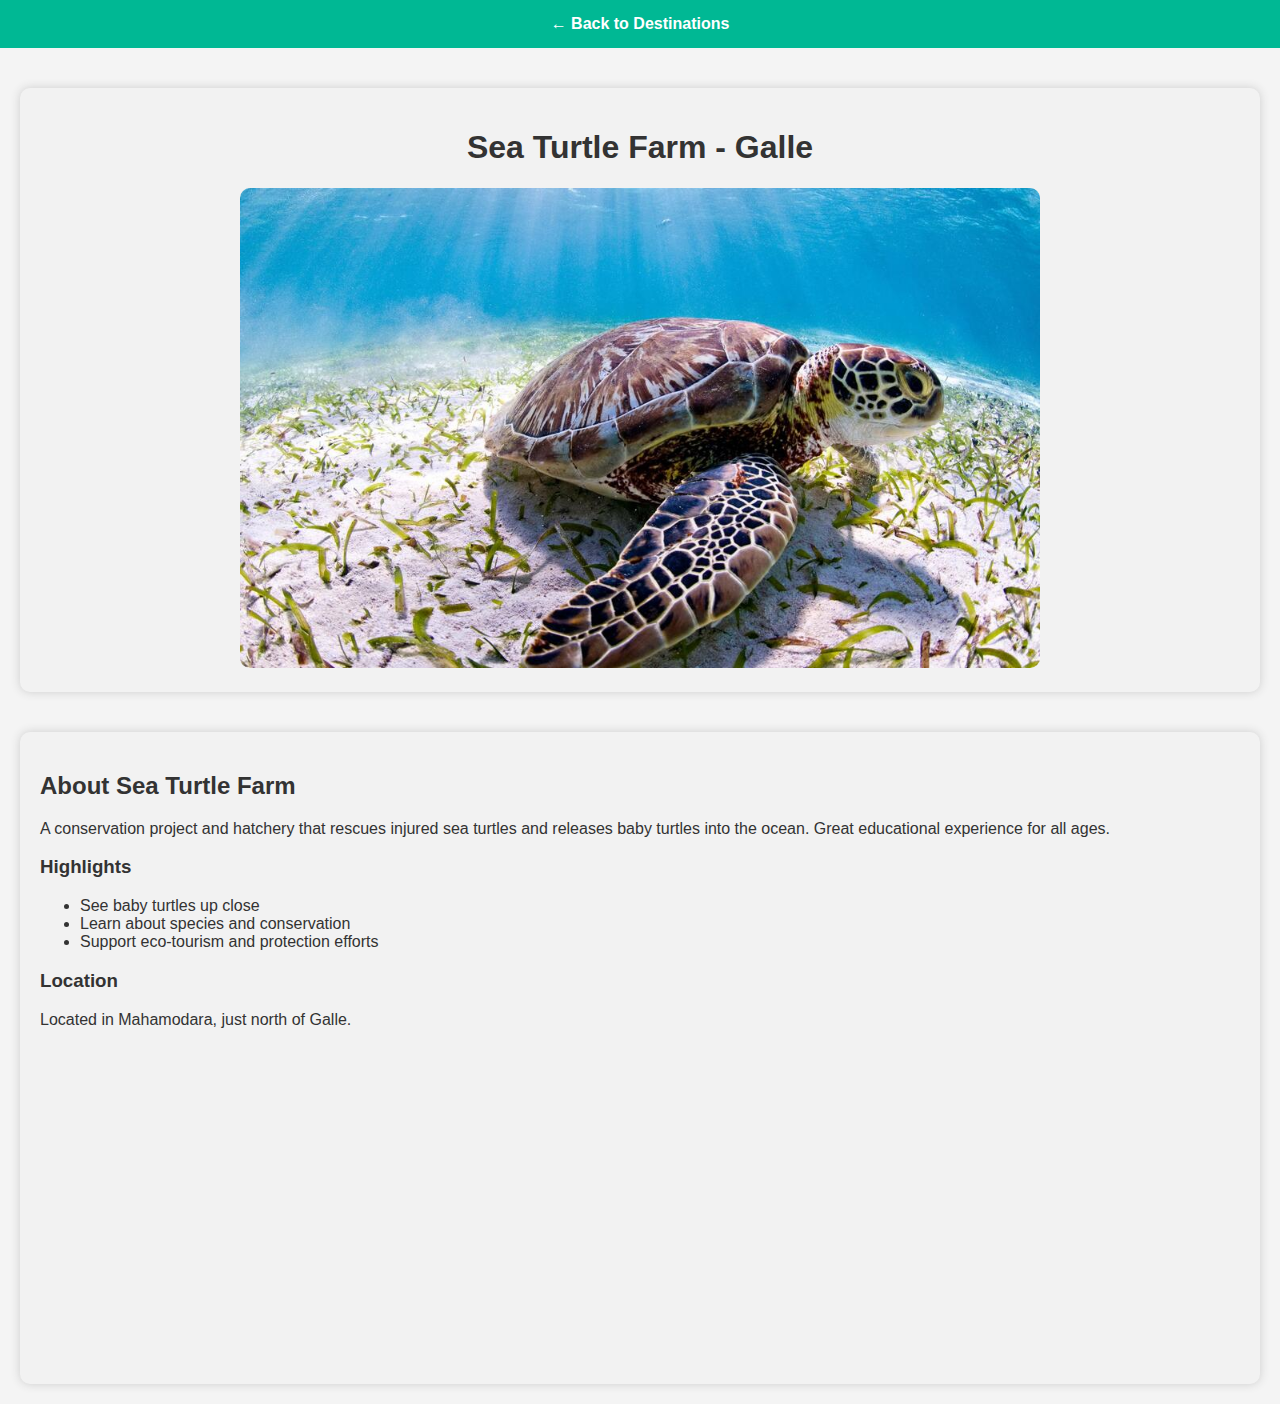
<file: seaTurtleFarmGalleMahamodara.html>
<!DOCTYPE html>
<html lang="en">
<head>
  <meta charset="UTF-8">
  <title>Sea Turtle Farm - Galle Mahamodara</title>
  <link rel="stylesheet" href="style.css">
</head>
<body>
  <nav><a href="index.html">&larr; Back to Destinations</a></nav>

<section style="margin-top:40px; padding:20px; background-color:#f2f2f2; border-radius:10px;">
  <div style="text-align: center;">
    <h1>Sea Turtle Farm - Galle</h1>
    <img src="seaTurtleFarmGalleMahamodara.jpg" alt="Sea Turtle Farm" style="width:100%; max-width:800px; border-radius:10px;">
  </div>
</section>

<section style="margin-top:40px; padding:20px; background-color:#f2f2f2; border-radius:10px;">
  <h2>About Sea Turtle Farm</h2>
  <p>A conservation project and hatchery that rescues injured sea turtles and releases baby turtles into the ocean. Great educational experience for all ages.</p>

  <h3>Highlights</h3>
  <ul>
    <li>See baby turtles up close</li>
    <li>Learn about species and conservation</li>
    <li>Support eco-tourism and protection efforts</li>
  </ul>

  <h3>Location</h3>
  <p>Located in Mahamodara, just north of Galle.</p>
  <iframe
    width="560"
    height="315"
    src="https://www.youtube.com/embed/JBvq6mcO1Qs"
    title="Yala National Park Safari in Sri Lanka"
    frameborder="0"
    allow="accelerometer; autoplay; clipboard-write; encrypted-media; gyroscope; picture-in-picture; web-share"
    allowfullscreen>
  </iframe>
</section>

  <!-- Tawk.to Live Chat -->
  <script type="text/javascript">
    var Tawk_API = Tawk_API || {}, Tawk_LoadStart = new Date();
    (function () {
      var s1 = document.createElement("script"), s0 = document.getElementsByTagName("script")[0];
      s1.async = true;
      s1.src = 'https://embed.tawk.to/689035d892f8b9191d317573/1j1pl4m9m';
      s1.charset = 'UTF-8';
      s1.setAttribute('crossorigin', '*');
      s0.parentNode.insertBefore(s1, s0);
    })();
  </script>
</body>
</html>
</file>
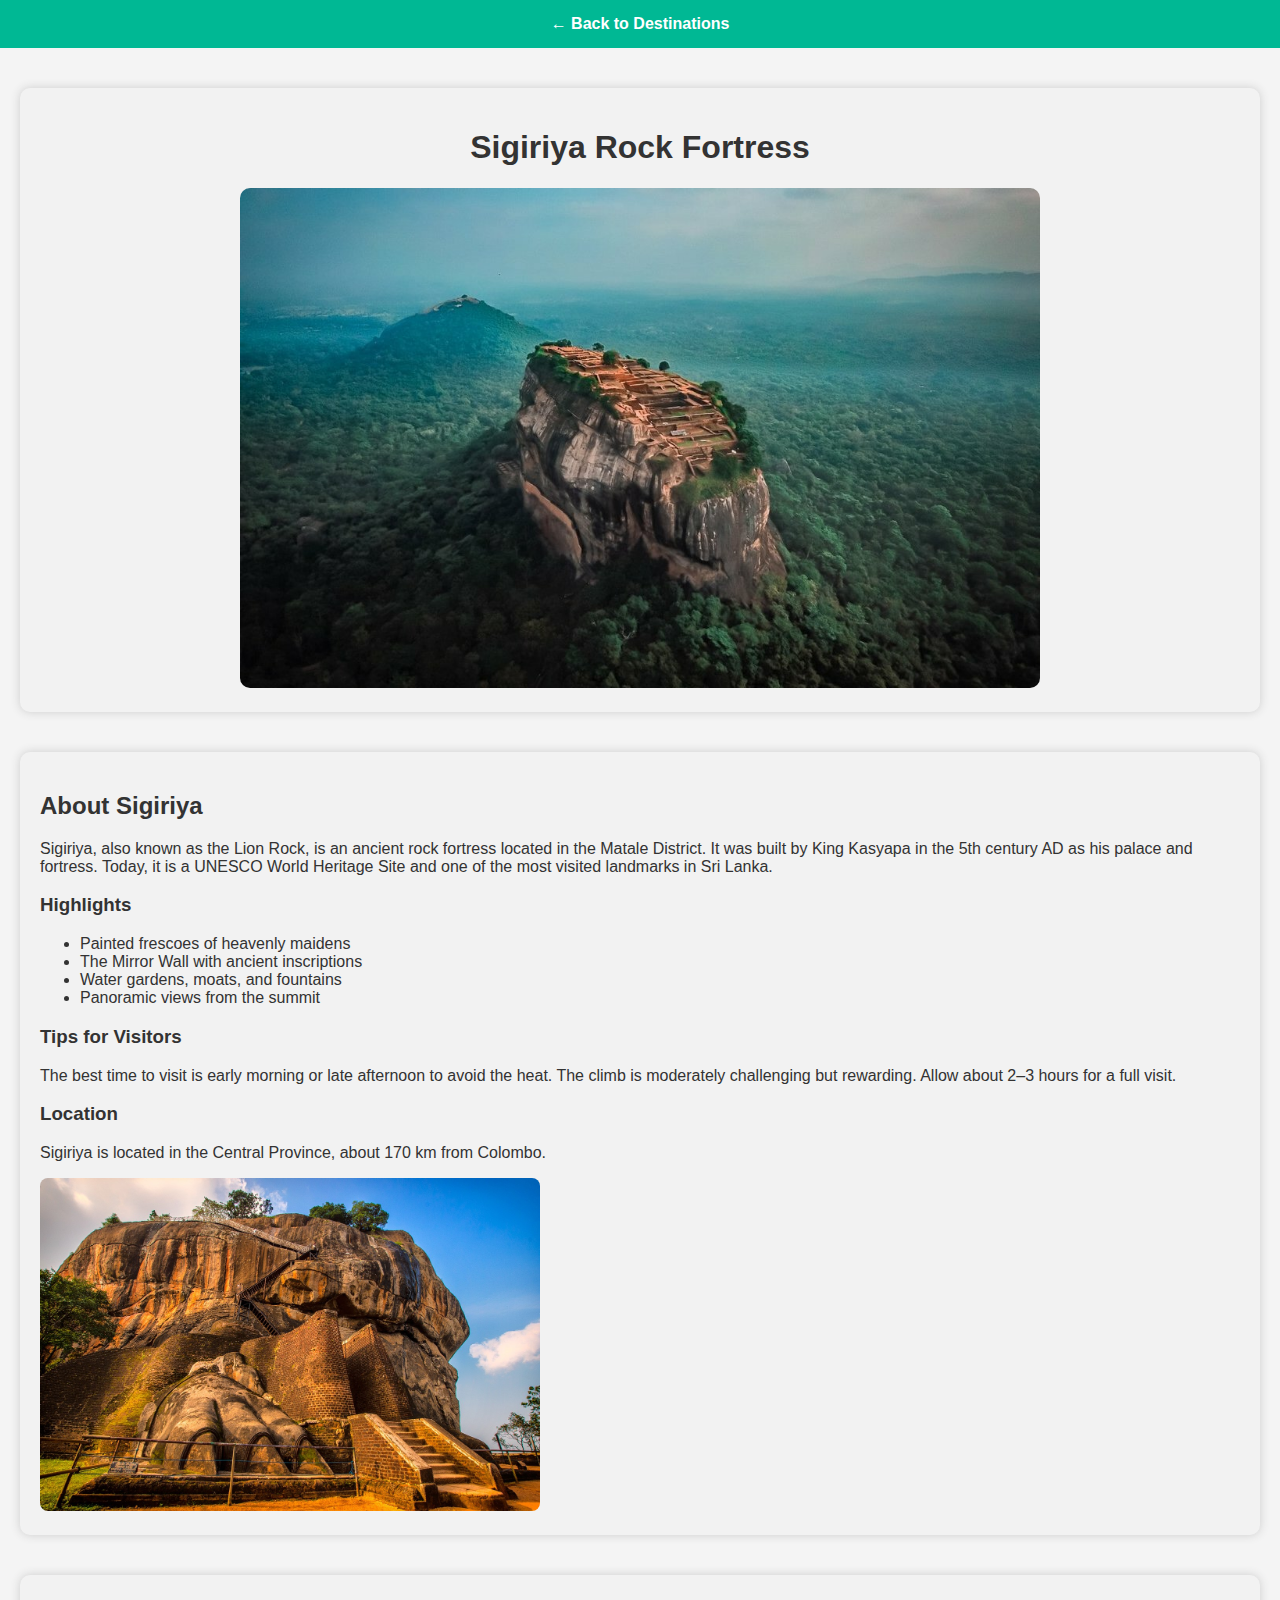
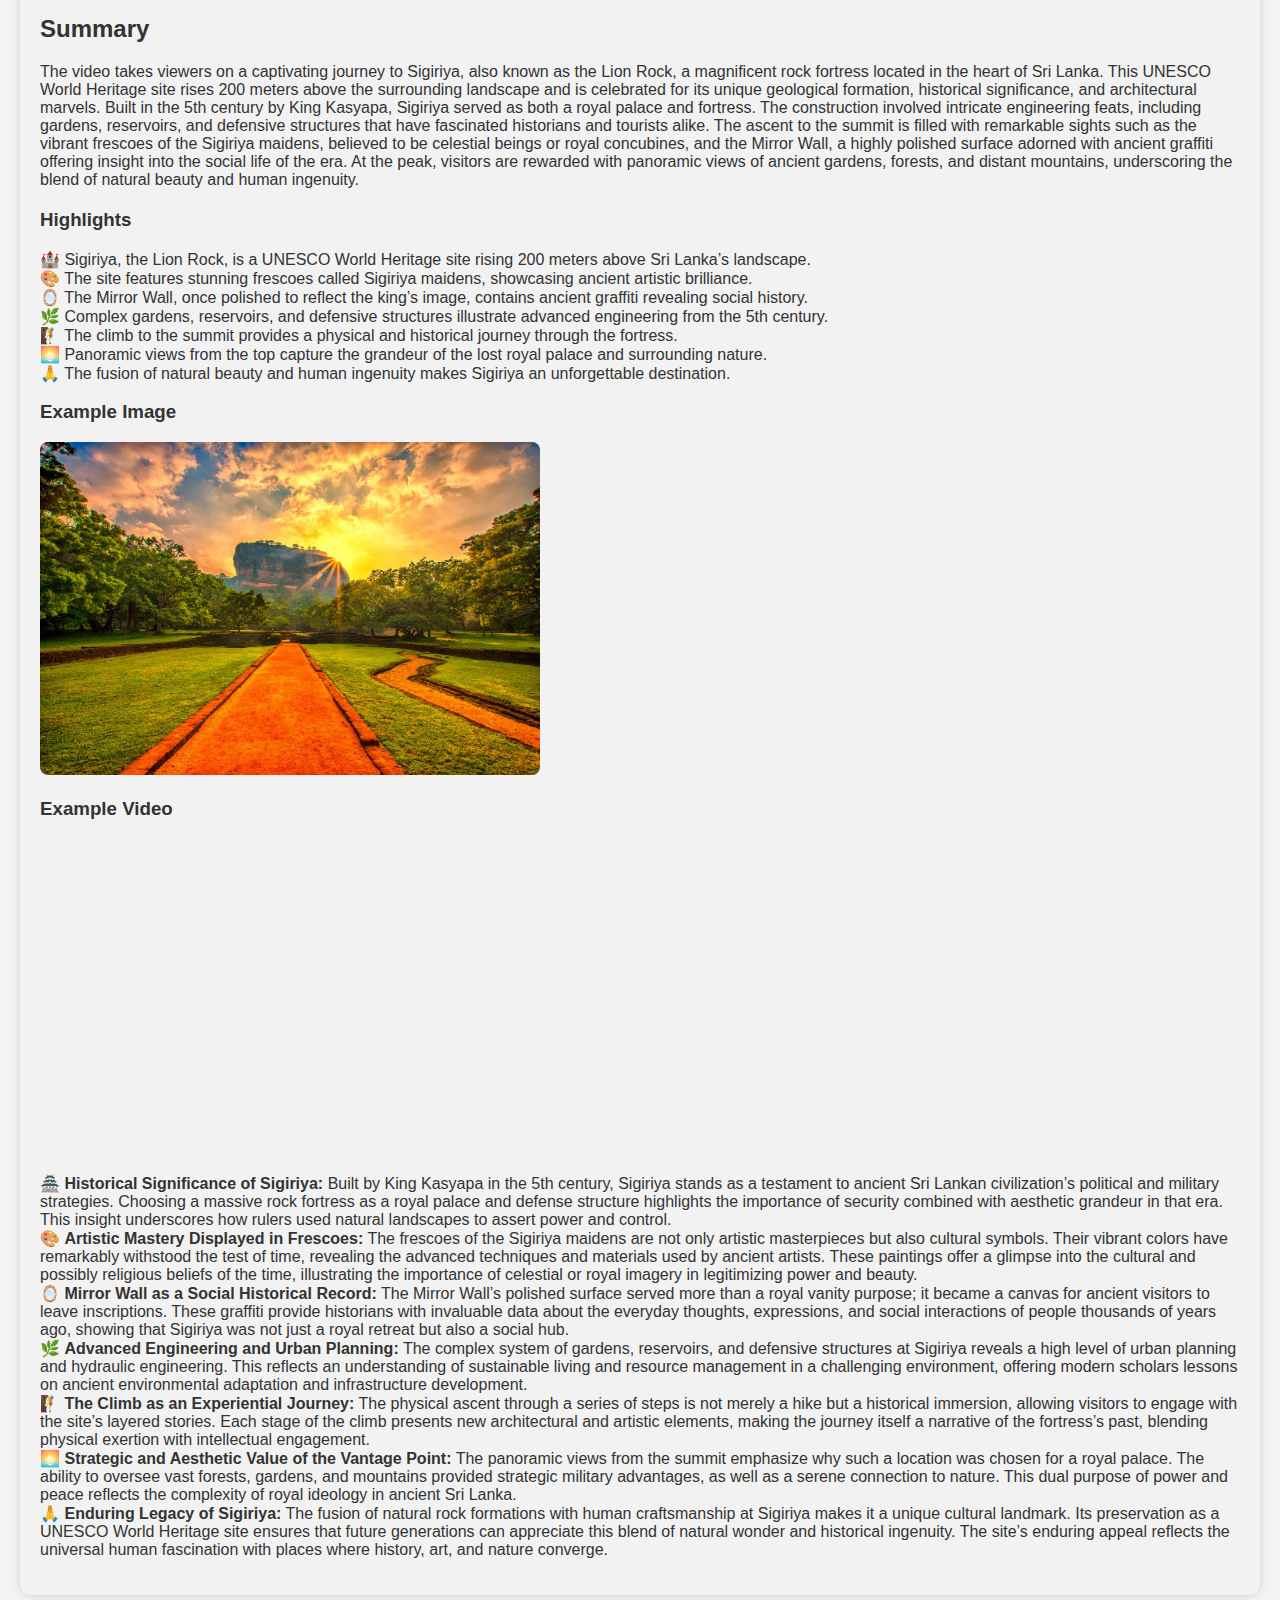
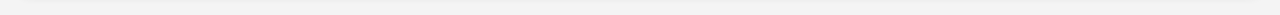
<file: sigiriya.html>
<!DOCTYPE html>
<html lang="en">
<head>
  <meta charset="UTF-8">
  <title>Sigiriya Rock Fortress</title>
  <link rel="stylesheet" href="style.css">
</head>
<body>
  <nav>
    <a href="index.html">&larr; Back to Destinations</a>
  </nav>
<section style="margin-top:40px; padding:20px; background-color:#f2f2f2; border-radius:10px;">
<div style="text-align: center;">
  <h1>Sigiriya Rock Fortress</h1>
  <img src="sigiriya.jpg" alt="Sigiriya" style="width:100%; max-width:800px; border-radius:10px;">
</div>
</section>
<section style="margin-top:40px; padding:20px; background-color:#f2f2f2; border-radius:10px;">
  <h2>About Sigiriya</h2>
  <p>Sigiriya, also known as the Lion Rock, is an ancient rock fortress located in the Matale District. It was built by King Kasyapa in the 5th century AD as his palace and fortress. Today, it is a UNESCO World Heritage Site and one of the most visited landmarks in Sri Lanka.</p>

  <h3>Highlights</h3>
  <ul>
    <li>Painted frescoes of heavenly maidens</li>
    <li>The Mirror Wall with ancient inscriptions</li>
    <li>Water gardens, moats, and fountains</li>
    <li>Panoramic views from the summit</li>
  </ul>

  <h3>Tips for Visitors</h3>
  <p>The best time to visit is early morning or late afternoon to avoid the heat. The climb is moderately challenging but rewarding. Allow about 2–3 hours for a full visit.</p>

  <h3>Location</h3>
  <p>Sigiriya is located in the Central Province, about 170 km from Colombo.</p>

  <img src="sigiriya-2.jpeg" alt="Another view of Sigiriya" style="width:100%; max-width:500px; border-radius:8px;">

</section>
  <!-- Window Type Function Section -->
  <section style="margin-top:40px; padding:20px; background-color:#f2f2f2; border-radius:10px;">
    <h2>Summary</h2>
    <p>The video takes viewers on a captivating journey to Sigiriya, also known as the Lion Rock, a magnificent rock fortress located in the heart of Sri Lanka. This UNESCO World Heritage site rises 200 meters above the surrounding landscape and is celebrated for its unique geological formation, historical significance, and architectural marvels. Built in the 5th century by King Kasyapa, Sigiriya served as both a royal palace and fortress. The construction involved intricate engineering feats, including gardens, reservoirs, and defensive structures that have fascinated historians and tourists alike. The ascent to the summit is filled with remarkable sights such as the vibrant frescoes of the Sigiriya maidens, believed to be celestial beings or royal concubines, and the Mirror Wall, a highly polished surface adorned with ancient graffiti offering insight into the social life of the era. At the peak, visitors are rewarded with panoramic views of ancient gardens, forests, and distant mountains, underscoring the blend of natural beauty and human ingenuity.</p>

    <div style="margin-top:20px;">
      <h3>Highlights</h3>
      <p>🏰 Sigiriya, the Lion Rock, is a UNESCO World Heritage site rising 200 meters above Sri Lanka’s landscape.<br>
🎨 The site features stunning frescoes called Sigiriya maidens, showcasing ancient artistic brilliance.<br>
🪞 The Mirror Wall, once polished to reflect the king’s image, contains ancient graffiti revealing social history.<br>
🌿 Complex gardens, reservoirs, and defensive structures illustrate advanced engineering from the 5th century.<br>
🧗 The climb to the summit provides a physical and historical journey through the fortress.<br>
🌅 Panoramic views from the top capture the grandeur of the lost royal palace and surrounding nature.<br>
🙏 The fusion of natural beauty and human ingenuity makes Sigiriya an unforgettable destination.</p>

      <h3>Example Image</h3>
      <img src="sigiriya-3.jpeg" alt="Another view of Sigiriya" style="width:100%; max-width:500px; border-radius:8px;">

      <h3>Example Video</h3>

        <iframe
    width="560"
    height="315"
    src="https://www.youtube.com/embed/12sHaGCRrm8"
    frameborder="0"
    allow="accelerometer; autoplay; clipboard-write; encrypted-media; gyroscope; picture-in-picture; web-share"
    allowfullscreen>
  </iframe>
<p>🏯 <b>Historical Significance of Sigiriya: </b> Built by King Kasyapa in the 5th century, Sigiriya stands as a testament to ancient Sri Lankan civilization’s political and military strategies. Choosing a massive rock fortress as a royal palace and defense structure highlights the importance of security combined with aesthetic grandeur in that era. This insight underscores how rulers used natural landscapes to assert power and control.<br>
🎨 <b>Artistic Mastery Displayed in Frescoes:</b> The frescoes of the Sigiriya maidens are not only artistic masterpieces but also cultural symbols. Their vibrant colors have remarkably withstood the test of time, revealing the advanced techniques and materials used by ancient artists. These paintings offer a glimpse into the cultural and possibly religious beliefs of the time, illustrating the importance of celestial or royal imagery in legitimizing power and beauty.<br>
🪞 <b>Mirror Wall as a Social Historical Record:</b> The Mirror Wall’s polished surface served more than a royal vanity purpose; it became a canvas for ancient visitors to leave inscriptions. These graffiti provide historians with invaluable data about the everyday thoughts, expressions, and social interactions of people thousands of years ago, showing that Sigiriya was not just a royal retreat but also a social hub.<br>
🌿 <b>Advanced Engineering and Urban Planning:</b> The complex system of gardens, reservoirs, and defensive structures at Sigiriya reveals a high level of urban planning and hydraulic engineering. This reflects an understanding of sustainable living and resource management in a challenging environment, offering modern scholars lessons on ancient environmental adaptation and infrastructure development.<br>
🧗 <b>The Climb as an Experiential Journey:</b> The physical ascent through a series of steps is not merely a hike but a historical immersion, allowing visitors to engage with the site’s layered stories. Each stage of the climb presents new architectural and artistic elements, making the journey itself a narrative of the fortress’s past, blending physical exertion with intellectual engagement.<br>
🌅 <b>Strategic and Aesthetic Value of the Vantage Point:</b> The panoramic views from the summit emphasize why such a location was chosen for a royal palace. The ability to oversee vast forests, gardens, and mountains provided strategic military advantages, as well as a serene connection to nature. This dual purpose of power and peace reflects the complexity of royal ideology in ancient Sri Lanka.<br>
🙏 <b>Enduring Legacy of Sigiriya:</b> The fusion of natural rock formations with human craftsmanship at Sigiriya makes it a unique cultural landmark. Its preservation as a UNESCO World Heritage site ensures that future generations can appreciate this blend of natural wonder and historical ingenuity. The site’s enduring appeal reflects the universal human fascination with places where history, art, and nature converge.<br>
</p>

    </div>
  </section>

  <!-- Tawk.to Live Chat -->
  <script type="text/javascript">
    var Tawk_API = Tawk_API || {}, Tawk_LoadStart = new Date();
    (function () {
      var s1 = document.createElement("script"), s0 = document.getElementsByTagName("script")[0];
      s1.async = true;
      s1.src = 'https://embed.tawk.to/689035d892f8b9191d317573/1j1pl4m9m';
      s1.charset = 'UTF-8';
      s1.setAttribute('crossorigin', '*');
      s0.parentNode.insertBefore(s1, s0);
    })();
  </script>
</body>
</html>
</file>
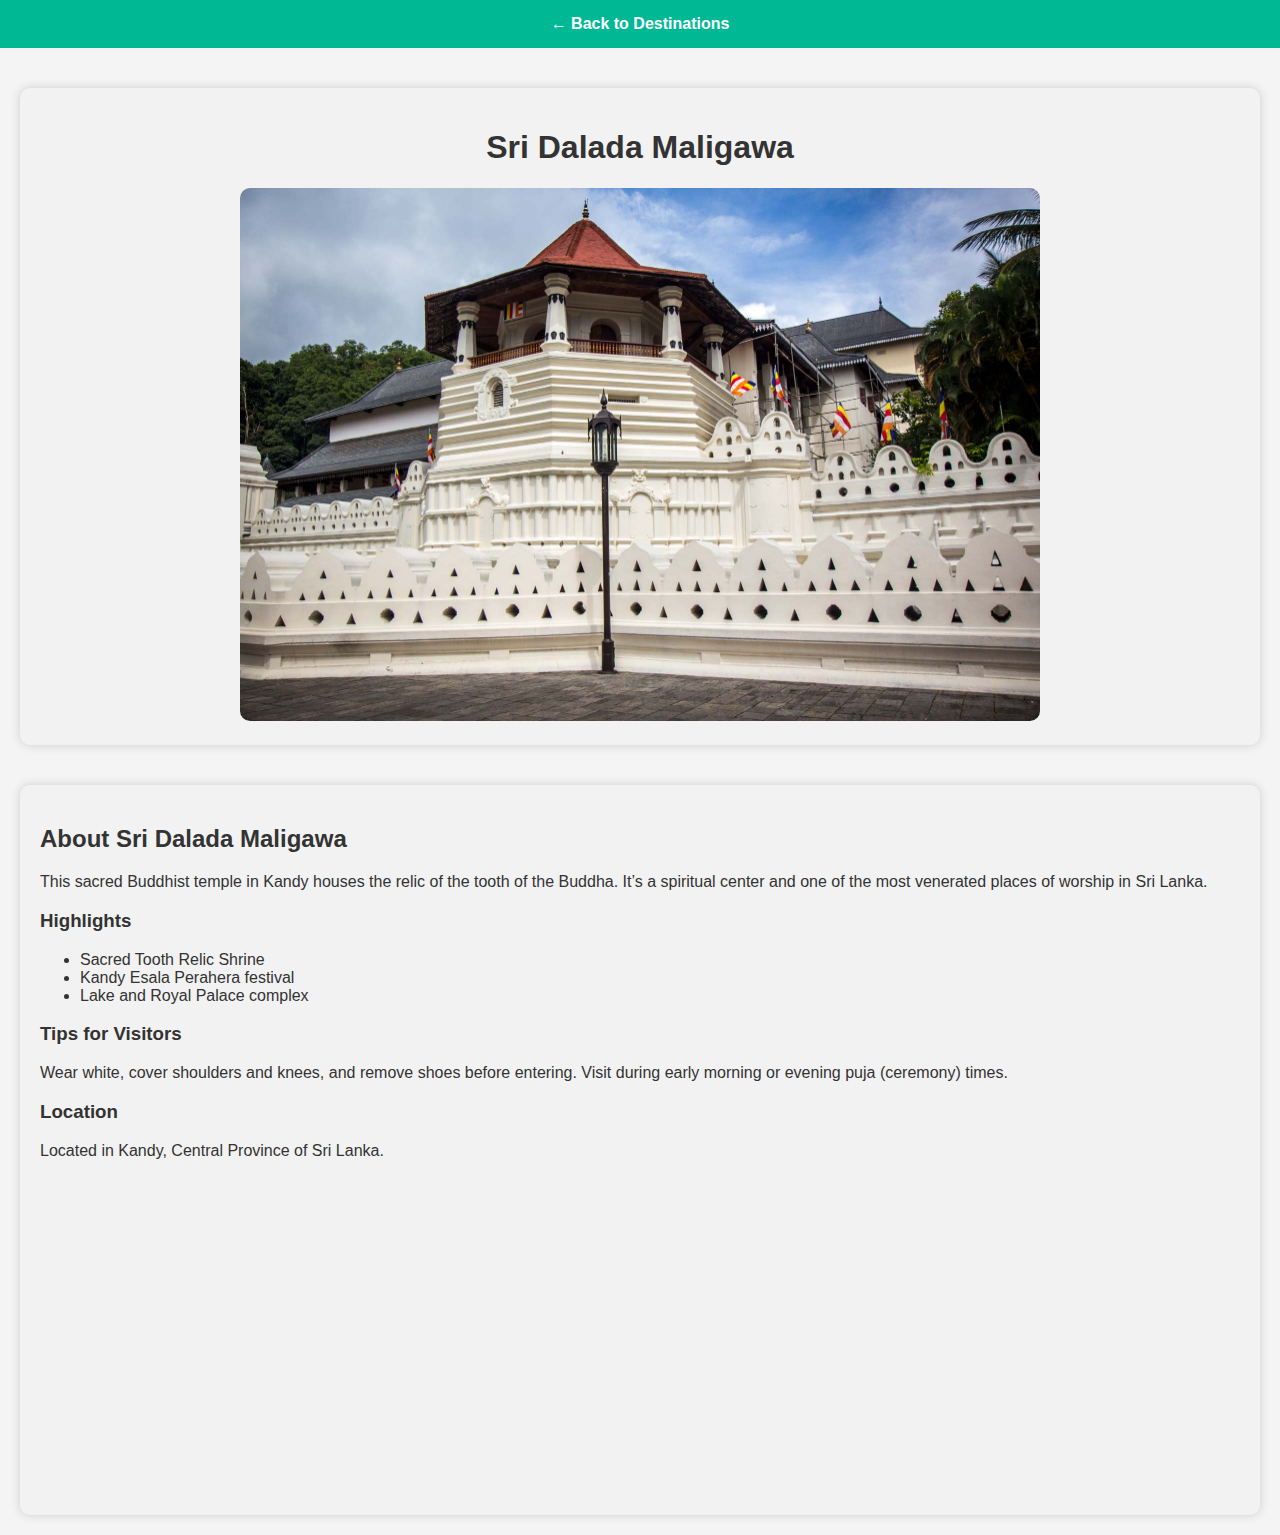
<file: sriDaladaMaligawa.html>
<!DOCTYPE html>
<html lang="en">
<head>
  <meta charset="UTF-8">
  <title>Sri Dalada Maligawa - Kandy</title>
  <link rel="stylesheet" href="style.css">
</head>
<body>
  <nav><a href="index.html">&larr; Back to Destinations</a></nav>

<section style="margin-top:40px; padding:20px; background-color:#f2f2f2; border-radius:10px;">
  <div style="text-align: center;">
    <h1>Sri Dalada Maligawa</h1>
    <img src="sriDaladaMaligawa.jpg" alt="Temple of the Tooth" style="width:100%; max-width:800px; border-radius:10px;">
  </div>
</section>

<section style="margin-top:40px; padding:20px; background-color:#f2f2f2; border-radius:10px;">
  <h2>About Sri Dalada Maligawa</h2>
  <p>This sacred Buddhist temple in Kandy houses the relic of the tooth of the Buddha. It’s a spiritual center and one of the most venerated places of worship in Sri Lanka.</p>

  <h3>Highlights</h3>
  <ul>
    <li>Sacred Tooth Relic Shrine</li>
    <li>Kandy Esala Perahera festival</li>
    <li>Lake and Royal Palace complex</li>
  </ul>

  <h3>Tips for Visitors</h3>
  <p>Wear white, cover shoulders and knees, and remove shoes before entering. Visit during early morning or evening puja (ceremony) times.</p>

  <h3>Location</h3>
  <p>Located in Kandy, Central Province of Sri Lanka.</p>
  <iframe
    width="560"
    height="315"
    src="https://www.youtube.com/embed/JBvq6mcO1Qs"
    title="Yala National Park Safari in Sri Lanka"
    frameborder="0"
    allow="accelerometer; autoplay; clipboard-write; encrypted-media; gyroscope; picture-in-picture; web-share"
    allowfullscreen>
  </iframe>
</section>

  <!-- Tawk.to Live Chat -->
  <script type="text/javascript">
    var Tawk_API = Tawk_API || {}, Tawk_LoadStart = new Date();
    (function () {
      var s1 = document.createElement("script"), s0 = document.getElementsByTagName("script")[0];
      s1.async = true;
      s1.src = 'https://embed.tawk.to/689035d892f8b9191d317573/1j1pl4m9m';
      s1.charset = 'UTF-8';
      s1.setAttribute('crossorigin', '*');
      s0.parentNode.insertBefore(s1, s0);
    })();
  </script>
</body>
</html>
</file>
<file: style.css>
body {
  margin: 0;
  font-family: Arial, sans-serif;
  background: #f4f4f4;
  color: #333;
}

.slideshow {
  width: 100%;
  height: 500px;
  overflow: hidden;
  position: relative;
}

.slide {
  width: 100%;
  height: 500px;
  object-fit: cover;
  display: none;
}

nav {
  background-color: #00b894;
  padding: 15px;
  text-align: center;
}

nav a {
  margin: 0 15px;
  text-decoration: none;
  color: white;
  font-weight: bold;
}

.whatsapp-btn {
  background-color: #25D366;
  color: white;
  border: none;
  padding: 10px 15px;
  margin-left: 15px;
  cursor: pointer;
  border-radius: 5px;
}

section {
  padding: 30px;
  margin: 20px;
  background: white;
  border-radius: 10px;
  box-shadow: 0 0 10px #ccc;
}

form input, form textarea {
  width: 100%;
  padding: 10px;
  margin: 10px 0;
  border-radius: 5px;
  border: 1px solid #ccc;
}

form button {
  background: #0984e3;
  color: white;
  padding: 10px 20px;
  border: none;
  border-radius: 5px;
}

#destinations {
  background-color: #e3f2fd;
  padding: 30px;
  border-radius: 10px;
}

.destination {
  margin-bottom: 30px;
  padding: 20px;
  background-color: #ffffff;
  border-left: 5px solid #00b894;
  border-radius: 8px;
  box-shadow: 0 0 10px #ccc;
}

.destination img {
  width: 100%;
  max-width: 600px;
  height: auto;
  border-radius: 8px;
  margin-bottom: 10px;
}
</file>
